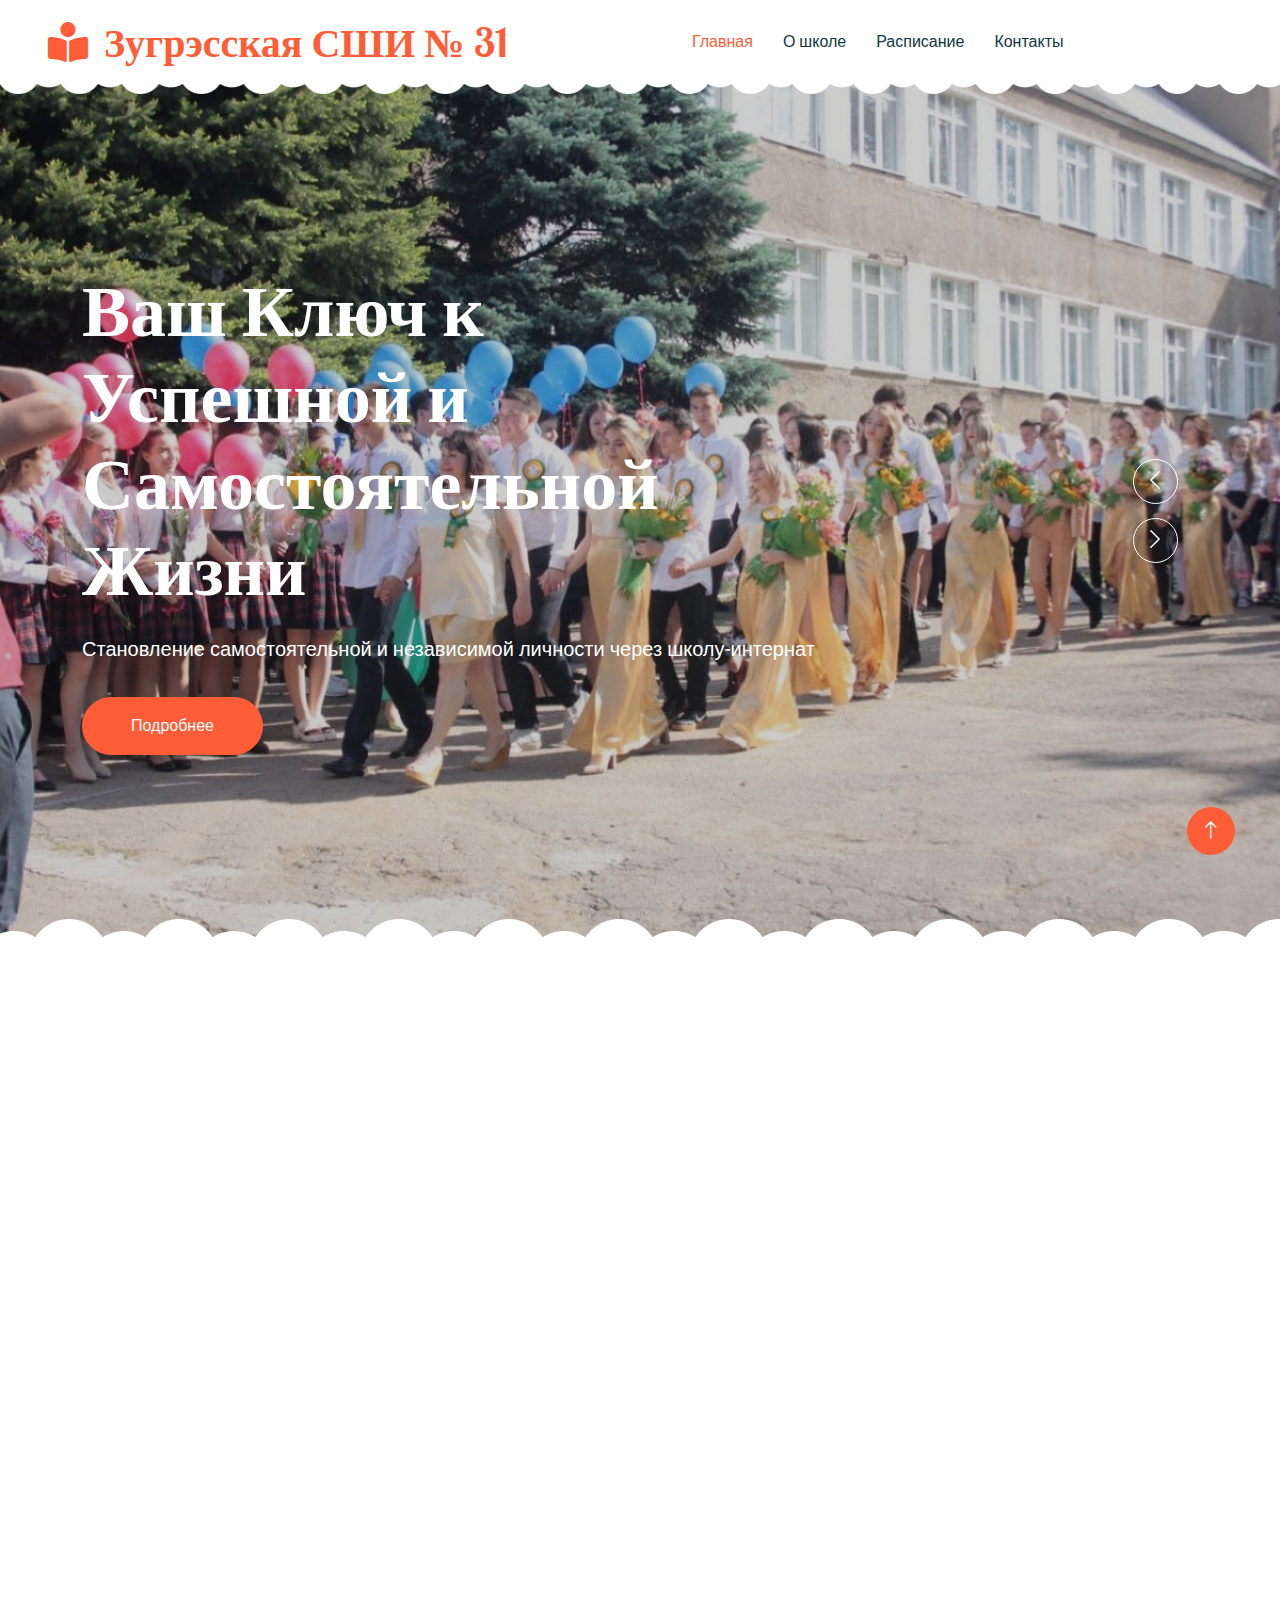
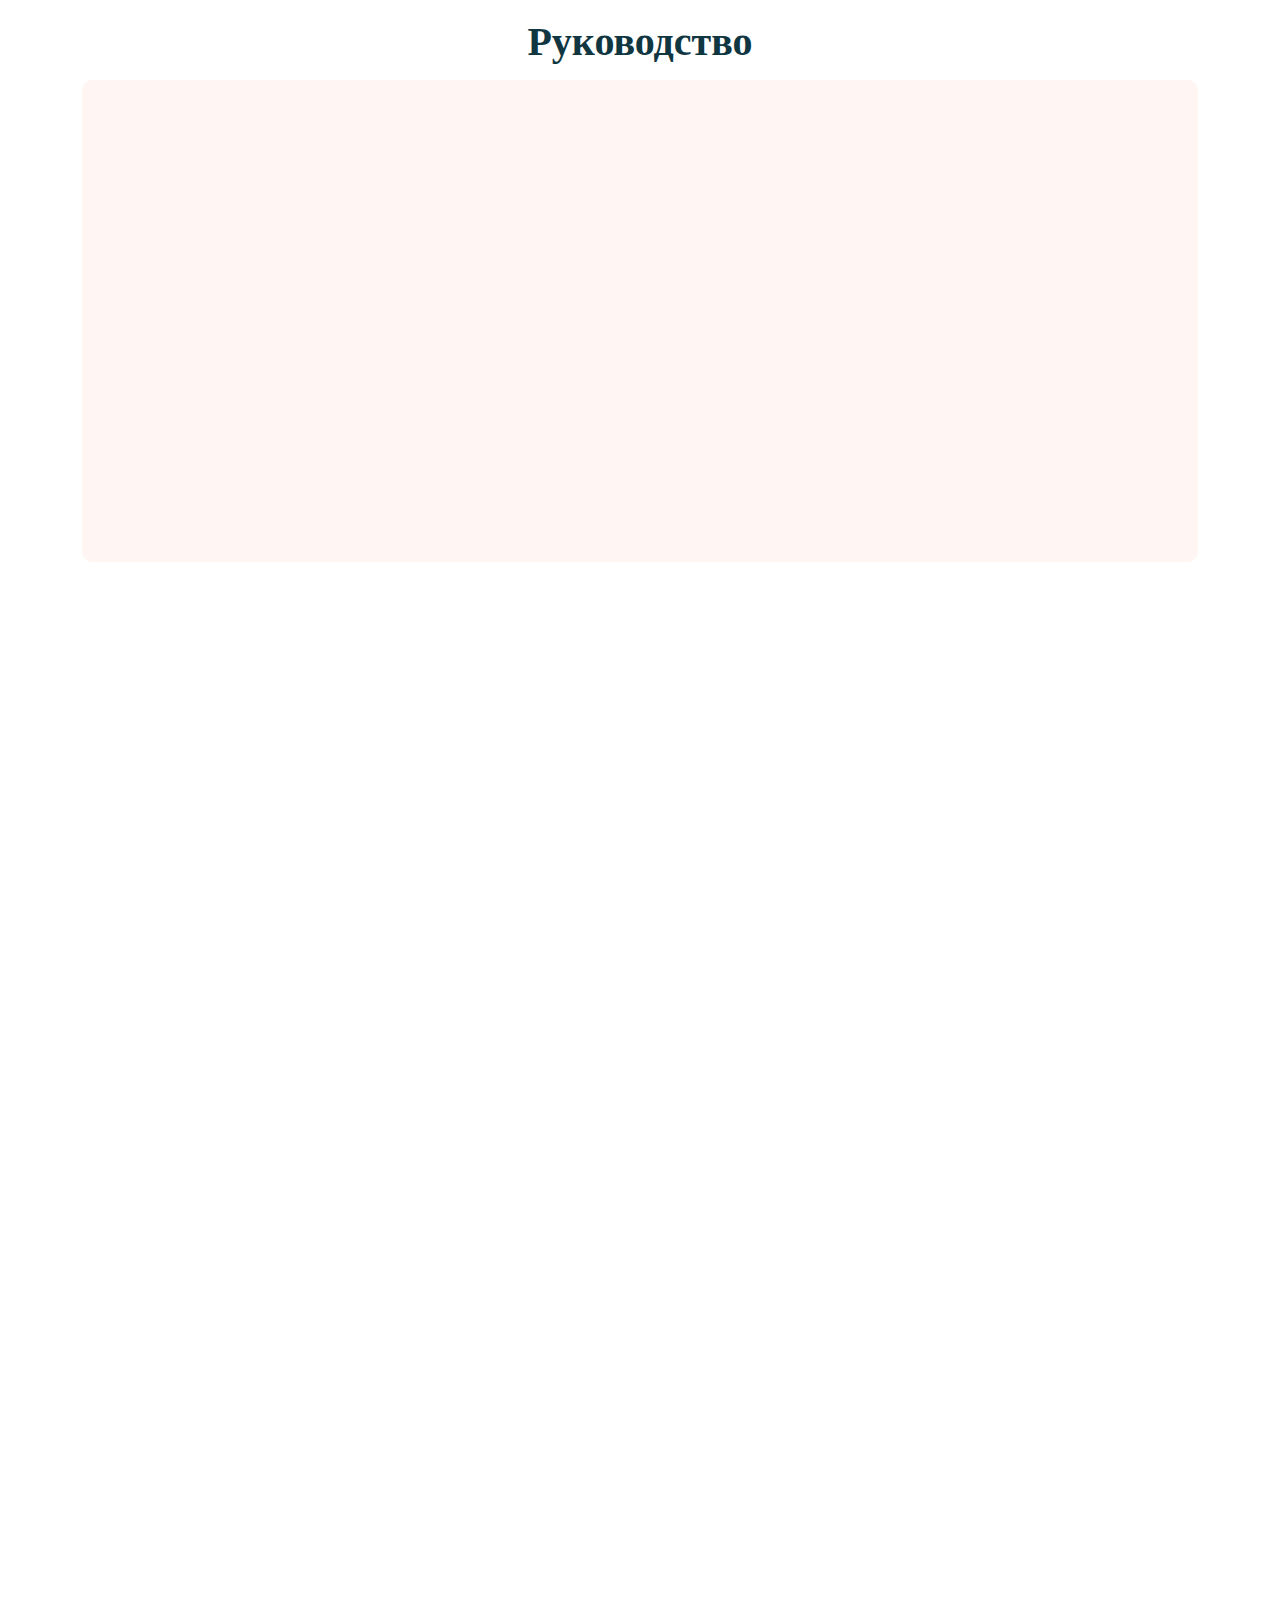
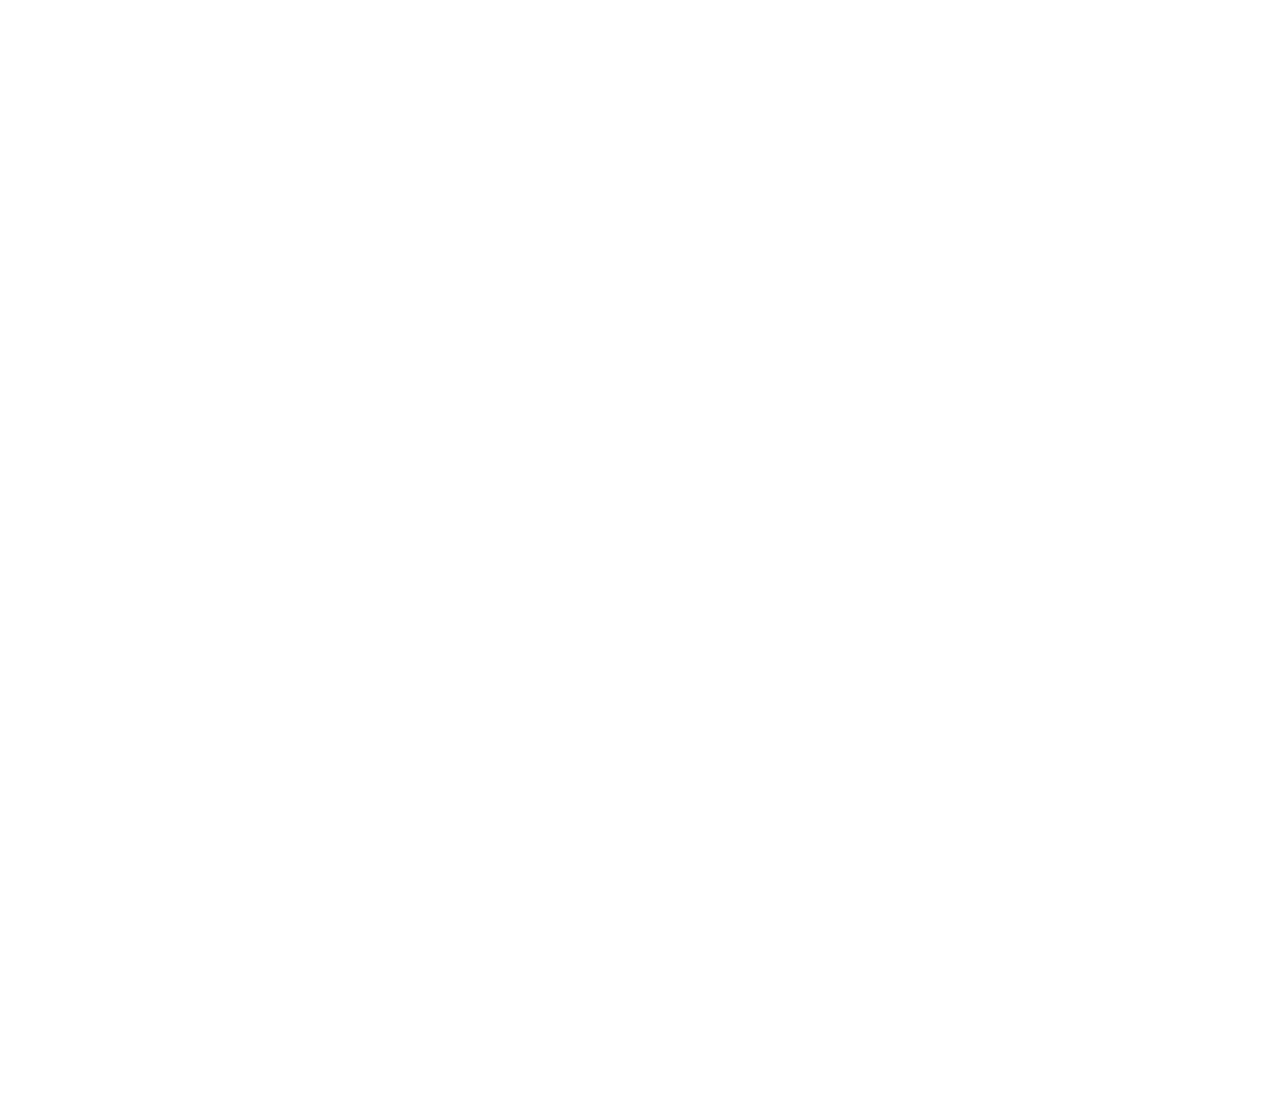
<file: index.html>
<!DOCTYPE html>
<html lang="en">

<head>
    <meta charset="utf-8">
    <title>Школа интернат №31</title>
    <meta content="width=device-width, initial-scale=1.0" name="viewport">
    <meta content="" name="keywords">
    <meta content="" name="description">

    <!-- Favicon -->
    <link href="img/favicon.ico" rel="icon">

    <!-- Google Web Fonts -->
    <link rel="preconnect" href="https://fonts.googleapis.com">
    <link rel="preconnect" href="https://fonts.gstatic.com" crossorigin>
    <link href="https://fonts.googleapis.com/css2?family=Heebo:wght@400;500;600&family=Inter:wght@600&family=Lobster+Two:wght@700&display=swap" rel="stylesheet">
    
    <!-- Icon Font Stylesheet -->
    <link href="https://cdnjs.cloudflare.com/ajax/libs/font-awesome/5.10.0/css/all.min.css" rel="stylesheet">
    <link href="https://cdn.jsdelivr.net/npm/bootstrap-icons@1.4.1/font/bootstrap-icons.css" rel="stylesheet">

    <!-- Libraries Stylesheet -->
    <link href="lib/animate/animate.min.css" rel="stylesheet">
    <link href="lib/owlcarousel/assets/owl.carousel.min.css" rel="stylesheet">

    <!-- Customized Bootstrap Stylesheet -->
    <link href="css/bootstrap.min.css" rel="stylesheet">

    <!-- Template Stylesheet -->
    <link href="css/style.css" rel="stylesheet">
</head>

<body>
    <div class="container-xxl bg-white p-0">
        <!-- Spinner Start -->
        <div id="spinner" class="show bg-white position-fixed translate-middle w-100 vh-100 top-50 start-50 d-flex align-items-center justify-content-center">
            <div class="spinner-border text-primary" style="width: 3rem; height: 3rem;" role="status">
                <span class="sr-only">Loading...</span>
            </div>
        </div>
        <!-- Spinner End -->

        <!-- Navbar Start -->
        <nav class="navbar navbar-expand-lg bg-white navbar-light sticky-top px-4 px-lg-5 py-lg-0">
            <a href="index.html" class="navbar-brand">
                <h1 class="m-0 text-primary"><i class="fa fa-book-reader me-3"></i>Зугрэсская СШИ № 31</h1>
            </a>
            <button type="button" class="navbar-toggler" data-bs-toggle="collapse" data-bs-target="#navbarCollapse">
                <span class="navbar-toggler-icon"></span>
            </button>
            <div class="collapse navbar-collapse" id="navbarCollapse">
                <div class="navbar-nav mx-auto">
                    <a href="index.html" class="nav-item nav-link">Главная</a>
                    <a href="about.html" class="nav-item nav-link">О школе</a>
                    <a href="classes.html" class="nav-item nav-link">Расписание</a>
                    <a href="contact.html" class="nav-item nav-link">Контакты</a>
                </div>
            </div>
        </nav>
        <!-- Navbar End -->

        <!-- Carousel Start -->
        <div class="container-fluid p-0 mb-5">
            <div class="owl-carousel header-carousel position-relative">
                <div class="owl-carousel-item position-relative">
                    <img class="img-fluid" src="img/carusel-1.jpg" alt="">
                    <div class="position-absolute top-0 start-0 w-100 h-100 d-flex align-items-center" style="background: rgba(0, 0, 0, .2);">
                        <div class="container">
                            <div class="row justify-content-start">
                                <div class="col-10 col-lg-8">
                                    <h1 class="display-2 text-white animated slideInDown mb-4">Ваш Ключ к Успешной и Самостоятельной Жизни</h1>
                                    <p class="fs-5 fw-medium text-white mb-4 pb-2">Становление самостоятельной и независимой личности через школу-интернат</p>
                                    <a href="about.html" class="btn btn-primary rounded-pill py-sm-3 px-sm-5 me-3 animated slideInLeft">Подробнее</a>
                                    <!-- <a href="" class="btn btn-dark rounded-pill py-sm-3 px-sm-5 animated slideInRight">Our Classes</a> -->
                                </div>
                            </div>
                        </div>
                    </div>
                </div>
                <div class="owl-carousel-item position-relative">
                    <img class="img-fluid" src="img/carusel-2.jpg" alt="">
                    <div class="position-absolute top-0 start-0 w-100 h-100 d-flex align-items-center" style="background: rgba(0, 0, 0, .2);">
                        <div class="container">
                            <div class="row justify-content-start">
                                <div class="col-10 col-lg-8">
                                    <h1 class="display-2 text-white animated slideInDown mb-4">Путь к самостоятельности и независимости для молодых поколений</h1>
                                    <p class="fs-5 fw-medium text-white mb-4 pb-2">Школа-интернат и ее роль в обеспечении успешного будущего</p>
                                    <a href="about.html" class="btn btn-primary rounded-pill py-sm-3 px-sm-5 me-3 animated slideInLeft">Подробнее</a>
                                    <!-- <a href="" class="btn btn-dark rounded-pill py-sm-3 px-sm-5 animated slideInRight">Our Classes</a> -->
                                </div>
                            </div>
                        </div>
                    </div>
                </div>
            </div>
        </div>
        <!-- Carousel End -->

        <!-- Facilities Start -->
        <div class="container-xxl py-5">
            <div class="container">
                <div class="text-center mx-auto mb-5 wow fadeInUp" data-wow-delay="0.1s" style="max-width: 600px;">
                    <h1 class="mb-3">Результаты школы</h1>
                    <p>Результаты работы школы-интерната за прошедший год.</p>
                </div>
                <div class="row g-4 justify-content-center">
                    <div class="col-lg-3 col-sm-6 wow fadeInUp" data-wow-delay="0.1s">
                        <div class="facility-item">
                            <div class="facility-icon bg-primary">
                                <!-- <span class="bg-primary"></span> -->
                                <h3>9<h3>
                                <!-- <span class="bg-primary"></span> -->
                            </div>
                            <div class="facility-text bg-primary">
                                <h3 class="text-primary mb-3">Проверь себя</h3>
                                <p class="mb-0">Призеры смотра-конкурса художественной самодеятельности</p>
                            </div>
                        </div>
                    </div>
                    <div class="col-lg-3 col-sm-6 wow fadeInUp" data-wow-delay="0.3s">
                        <div class="facility-item">
                            <div class="facility-icon bg-success">
                                <!-- <span class="bg-success"></span> -->
                                <h3>6</h3>
                                <!-- <span class="bg-success"></span> -->
                            </div>
                            <div class="facility-text bg-success">
                                <h3 class="text-success mb-3">Шашки</h3>
                                <p class="mb-0">Победители Всеросийской спартакиады школьных клубов для обучающихся с ограниченными возможностями здоровья</p>
                            </div>
                        </div>
                    </div>
                    <div class="col-lg-3 col-sm-6 wow fadeInUp" data-wow-delay="0.5s">
                        <div class="facility-item">
                            <div class="facility-icon bg-warning">
                                <!-- <span class="bg-warning"></span> -->
                                <h3>100%</h3>
                                <!-- <span class="bg-warning"></span> -->
                            </div>
                            <div class="facility-text bg-warning">
                                <h3 class="text-warning mb-3">Выпускники</h3>
                                <p class="mb-0">Поступившие в средние профессиональные учреждения в 2023 году</p>
                            </div>
                        </div>
                    </div>
                    <!-- <div class="col-lg-3 col-sm-6 wow fadeInUp" data-wow-delay="0.7s">
                        <div class="facility-item">
                            <div class="facility-icon bg-info">
                                <span class="bg-info"></span>
                                <i class="fa fa-chalkboard-teacher fa-3x text-info"></i>
                                <span class="bg-info"></span>
                            </div>
                            <div class="facility-text bg-info">
                                <h3 class="text-info mb-3">Positive Learning</h3>
                                <p class="mb-0">Eirmod sed ipsum dolor sit rebum magna erat lorem kasd vero ipsum sit</p>
                            </div>
                        </div>
                    </div> -->
                </div>
            </div>
        </div>
        <!-- Facilities End -->

        <!-- Call To Action Start -->
        <div class="container-xxl py-5">
            <div class="container">
                <h1 class="mb-3 text-center">Руководство</h1>
                <div class="bg-light rounded p-4">
                    <div class="row g-0">
                        <div class="col-lg-3 wow fadeIn" data-wow-delay="0.1s">
                            <div class="position-relative h-100 rukovodstvo-pic">
                                <img class="position-absolute w-100 h-100 rounded" src="img/Belous_Tat.jpg" style="object-fit: cover;">
                            </div>
                        </div>
                        <div class="col-lg-3 wow fadeIn" data-wow-delay="0.1s">
                            <h5>Белоус Татьяна Александровна</h5>
                            <p>Директор школы</p>
                            <h5>Телефон</h5>
                            <p>+7 (949) 321 44 47</p>
                            <h5>Электронная почта</h5>
                            <p>internat.zugres@mail.ru</p>
                            <h5>Часы приема</h5>
                            <p>9:00 - 16:00</p>
                        </div>
                        <div class="col-lg-6 wow fadeIn" data-wow-delay="0.5s">
                            <div class="h-100 d-flex flex-column justify-content-start p-2">
                                <p class="mb-4">
                                    Здравствуйте! Вы зашли на официальный сайт Государственного казённого общеобразовательного учреждения «Зугрэсская специальная школа – интернат №31». 
                                    Я, директор школы-интерната, Белоус Татьяна Александровна, рада приветствовать не только каждого посетителя сайта, но и каждого посетителя нашего общеобразовательного учреждения.
                                    Мы рады всем: нашим обучающимся и их родителям, выпускникам, коллегам по работе, а также тем, кто просто зашел к нам в гости.
                                    Двери нашей школы всегда широко распахнуты для детей, которым нужны специальные условия для получения образования, наша помощь в учебе и поддержка друзей. 
                                    Опытные педагоги, специалисты школы-интерната помогут детям получить необходимые знания, в дальнейшем выбрать профессию, социализироваться в современном обществе.
                                </p>
                                <button type="button" class="btn btn-primary py-3 px-5" data-bs-toggle="modal" data-bs-target="#exampleModal" data-bs-whatever="@mdo">Обратиться к директору</button>
                            </div>
                        </div>
                    </div>
                </div>
            </div>
        </div>
        <!-- Call To Action End -->

        <!-- Scrollable modal -->
        <div class="modal fade" id="exampleModal" tabindex="-1" aria-labelledby="exampleModalLabel" aria-hidden="true">
            <div class="modal-dialog">
              <div class="modal-content">
                <div class="modal-header">
                  <h1 class="modal-title fs-5" id="exampleModalLabel">Отправка обращения</h1>
                  <button type="button" class="btn-close" data-bs-dismiss="modal" aria-label="Close"></button>
                </div>
                <div class="modal-body">
                  <form>
                    <div class="mb-3">
                      <label for="recipient-name" class="col-form-label">ФИО</label>
                      <input type="text" class="form-control" id="recipient-name">
                    </div>
                    <div class="mb-3">
                        <label for="recipient-email" class="col-form-label">Адрес электронной почты</label>
                        <input type="email" class="form-control" id="recipient-email">
                    </div>
                    <div class="mb-3">
                        <label for="recipient-qs" class="col-form-label">Тема вопроса</label>
                        <input type="text" class="form-control" id="recipient-qs">
                    </div>
                    <div class="mb-3">
                      <label for="message-text" class="col-form-label">Ваш вопрос</label>
                      <textarea class="form-control" id="message-text"></textarea>
                    </div>
                    <div class="mb-3">
                        <label for="inputGroupFile02" class="col-form-label">Вы можете загрузить 1 файл размером не более 15 Мб</label>
                        <input type="file" class="form-control" id="inputGroupFile02">
                    </div>
                  </form>
                </div>
                <div class="modal-footer">
                  <button type="button" class="btn btn-secondary" data-bs-dismiss="modal">Закрыть</button>
                  <button type="button" class="btn btn-primary">Отправить</button>
                </div>
              </div>
            </div>
          </div>
        <!-- end Scrollable modal -->

        <!-- Classes Start -->
        <div class="container-xxl py-5">
            <div class="container">
                <div class="text-center mx-auto mb-5 wow fadeInUp" data-wow-delay="0.1s" style="max-width: 600px;">
                    <h1 class="mb-3">Материально-техническое обеспечение и оснащенность образовательного процесса</h1>
                </div>
                <div class="row g-5 justify-content-center">
                    <div class="col-lg-6 col-md-6 wow fadeInUp" data-wow-delay="0.1s">
                        <div class="classes-item">
                            <div class="bg-light rounded-circle w-80 mx-auto p-3" style="width: 400px;">
                                <img class="img-fluid rounded-circle" src="img/Stolovaya.jpg" alt="">
                            </div>
                            <div class="bg-light rounded p-4 pt-5 mt-n5">
                                <a class="d-block text-center h3 mt-3 mb-4" href="">Столовая</a>
                                <div class="d-flex align-items-center justify-content-between mb-4">
                                    <div class="d-flex align-items-center">
                                        <div class="ms-3">
                                            <p>
                                                В школе-интернате организовано бесплатное пятииразовое горячее питание (завтракб второй завтрак, обед, полдник, ужин)
                                                для обучающихся всех классов.
                                            </p>
                                        </div>
                                    </div>
                                    
                                </div>
                                <!--<span class="bg-primary text-white text-center rounded-pill py-2 px-3" style="display: block;" href="">Подробнее</span>-->
                            </div>
                        </div>
                    </div>
                    <div class="col-lg-6 col-md-6 wow fadeInUp" data-wow-delay="0.3s">
                        <div class="classes-item">
                            <div class="bg-light rounded-circle w-80 mx-auto p-3" style="width: 400px;">
                                <img class="img-fluid rounded-circle" src="img/Biblioteka.jpg" alt="">
                            </div>
                            <div class="bg-light rounded p-4 pt-5 mt-n5">
                                <a class="d-block text-center h3 mt-3 mb-4" href="">Библиотека</a>
                                <div class="d-flex align-items-center justify-content-between mb-4">
                                    <div class="d-flex align-items-center">
                                        <div class="ms-3">
                                            <p>
                                                В читательном зале школьной библиотеки проводятся читательские
                                                конференции, устные журналы, литературные викторины и другие
                                                воспитательные мероприятия.
                                            </p>
                                        </div>
                                    </div>
                                </div>
                                <!--<span class="bg-primary text-white text-center rounded-pill py-2 px-3" href="" style="display: block;">Подробнее</span>-->
                            </div>
                        </div>
                    </div>
                </div>
            </div>
        </div>
        <!-- Classes End -->

        <!-- Testimonial Start -->
        <div class="container-xxl py-5">
            <div class="container">
                <div class="text-center mx-auto mb-5 wow fadeInUp" data-wow-delay="0.1s" style="max-width: 600px;">
                    <h1 class="mb-3">Мероприятия</h1>
                    <p>Мероприятия в школе-интернате: узнайте больше о наших событиях!</p>
                </div>
                <div class="owl-carousel testimonial-carousel wow fadeInUp" data-wow-delay="0.1s">
                    <div class="testimonial-item bg-light rounded p-5">
                        <p class="fs-5">18 марта в школе-интернате прошёл классный час для обучающихся 2-9 классов на тему: 
                            «Воссоединение Крыма и России». В этом году мы отмечаем десятую годовщину воссоединения Крыма с Россией — события,
                             имеющего огромное значение для исторической справедливости. 
                        </p>
                        <div class="d-flex align-items-center bg-white me-n5" style="border-radius: 50px 0 0 50px;">
                            <img class="img-fluid flex-shrink-0 rounded-circle" src="img/testimon-1.jpg" style="width: 90px; height: 90px;">
                            <div class="ps-3">
                                <h3 class="mb-1">Воссоединение Крыма и России</h3>
                                <span style="color: #FE5D37;">18 марта 16:00</span>
                            </div>
                        </div>
                    </div>
                    <div class="testimonial-item bg-light rounded p-5">
                        <p class="fs-5">Масленица – самый интересный праздник в году. Даже Нового года не ждем так, как Масленицу. Ведь этот праздник – первый признак прихода весны и тепла. Обычно Масленицу празднуют всю неделю – масленичная неделя. Но самое интересное припасено на воскресенье.  Во время праздника нельзя грустить и скучать.</p>
                        <div class="d-flex align-items-center bg-white me-n5" style="border-radius: 50px 0 0 50px;">
                            <img class="img-fluid flex-shrink-0 rounded-circle" src="img/testimon-2.jpg" style="width: 90px; height: 90px;">
                            <div class="ps-3">
                                <h3 class="mb-1">Масленица!!!</h3>
                                <span style="color: #FE5D37;">13 марта 15:30</span>
                            </div>
                        </div>
                    </div>
                    <div class="testimonial-item bg-light rounded p-5">
                        <p class="fs-5">28 февраля 2024 года прошло общешкольное внеклассное мероприятие «Мы за здоровый образ жизни». Цель: дать представление обучающимся о том, что такое здоровье и здоровый образ жизни; вызвать интерес к проблеме здоровья, желание задуматься, что здоровье – самое ценное достояние человека.</p>
                        <div class="d-flex align-items-center bg-white me-n5" style="border-radius: 50px 0 0 50px;">
                            <img class="img-fluid flex-shrink-0 rounded-circle" src="img/testimon-3.jpg" style="width: 90px; height: 90px;">
                            <div class="ps-3">
                                <h3 class="mb-1">Мы за здоровый образ жизни</h3>
                                <span style="color: #FE5D37;">28 февраля 14:30</span>
                            </div>
                        </div>
                    </div>
                </div>
            </div>
        </div>
        <!-- Testimonial End -->

       <!-- Footer Start -->
       <div class="container-fluid bg-dark text-white-50 footer pt-5 mt-5 wow fadeIn" data-wow-delay="0.1s">
        <div class="container py-5">
            <div class="row g-5 justify-content-between">
                <div class="col-lg-3 col-md-6">
                    <h3 class="text-white mb-4">связаться</h3>
                    <p class="mb-2"><i class="fa fa-map-marker-alt me-3"></i>ДНР, ГО Харцызский, г.Зугрэс, ул. Маяковского, дом 6</p>
                    <p class="mb-2"><i class="fa fa-phone-alt me-3"></i>+7 (949) 321 44 47</p>
                    <p class="mb-2"><i class="fa fa-envelope me-3"></i>internat.zugres@mail.ru</p>
                    <div class="d-flex pt-2">
                        <a class="btn btn-outline-light btn-social" href=""><i class="fab fa-telegram"></i></a>
                        <a class="btn btn-outline-light btn-social" href=""><i class="fab fa-facebook-f"></i></a>
                        <a class="btn btn-outline-light btn-social" href=""><i class="fab fa-youtube"></i></a>
                        <a class="btn btn-outline-light btn-social" href=""><i class="fab fa-linkedin-in"></i></a>
                    </div>
                </div>
                <div class="col-lg-3 col-md-6">
                    <h3 class="text-white mb-4">Быстрые ссылки</h3>
                    <a class="btn btn-link text-white-50" href="">О школе</a>
                    <a class="btn btn-link text-white-50" href="">Контакты</a>
                    <a class="btn btn-link text-white-50" href="">Правила и условия</a>
                </div>

                <div class="col-lg-3 col-md-6">
                    <h3 class="text-white mb-4">Новостная рассылка</h3>
                    <p>Новости школы-интерната: актуальные события и достижения.</p>
                    <div class="position-relative mx-auto" style="max-width: 400px;">
                        <input class="form-control bg-transparent w-100 py-3 ps-4 pe-5" type="text" placeholder="Your email">
                        <button type="button" class="btn btn-primary py-2 position-absolute top-0 end-0 mt-2 me-2">Подписаться</button>
                    </div>
                </div>
            </div>
        </div>
        <div class="container">
            <div class="copyright">
                <div class="row justify-content-center">
                    <div class="col-md-6 text-center">
                        &copy; <a class="border-bottom" href="#">Зугрэсская СШИ № 31</a>
                    </div>
                </div>
            </div>
        </div>
        </div>
        <!-- Footer End -->


        <!-- Back to Top -->
        <a href="#" class="btn btn-lg btn-primary btn-lg-square back-to-top"><i class="bi bi-arrow-up"></i></a>
    </div>

    <!-- JavaScript Libraries -->
    <script src="https://code.jquery.com/jquery-3.4.1.min.js"></script>
    <script src="https://cdn.jsdelivr.net/npm/bootstrap@5.0.0/dist/js/bootstrap.bundle.min.js"></script>
    <script src="lib/wow/wow.min.js"></script>
    <script src="lib/easing/easing.min.js"></script>
    <script src="lib/waypoints/waypoints.min.js"></script>
    <script src="lib/owlcarousel/owl.carousel.min.js"></script>

    <!-- Template Javascript -->
    <script src="js/main.js"></script>
</body>

</html>
</file>
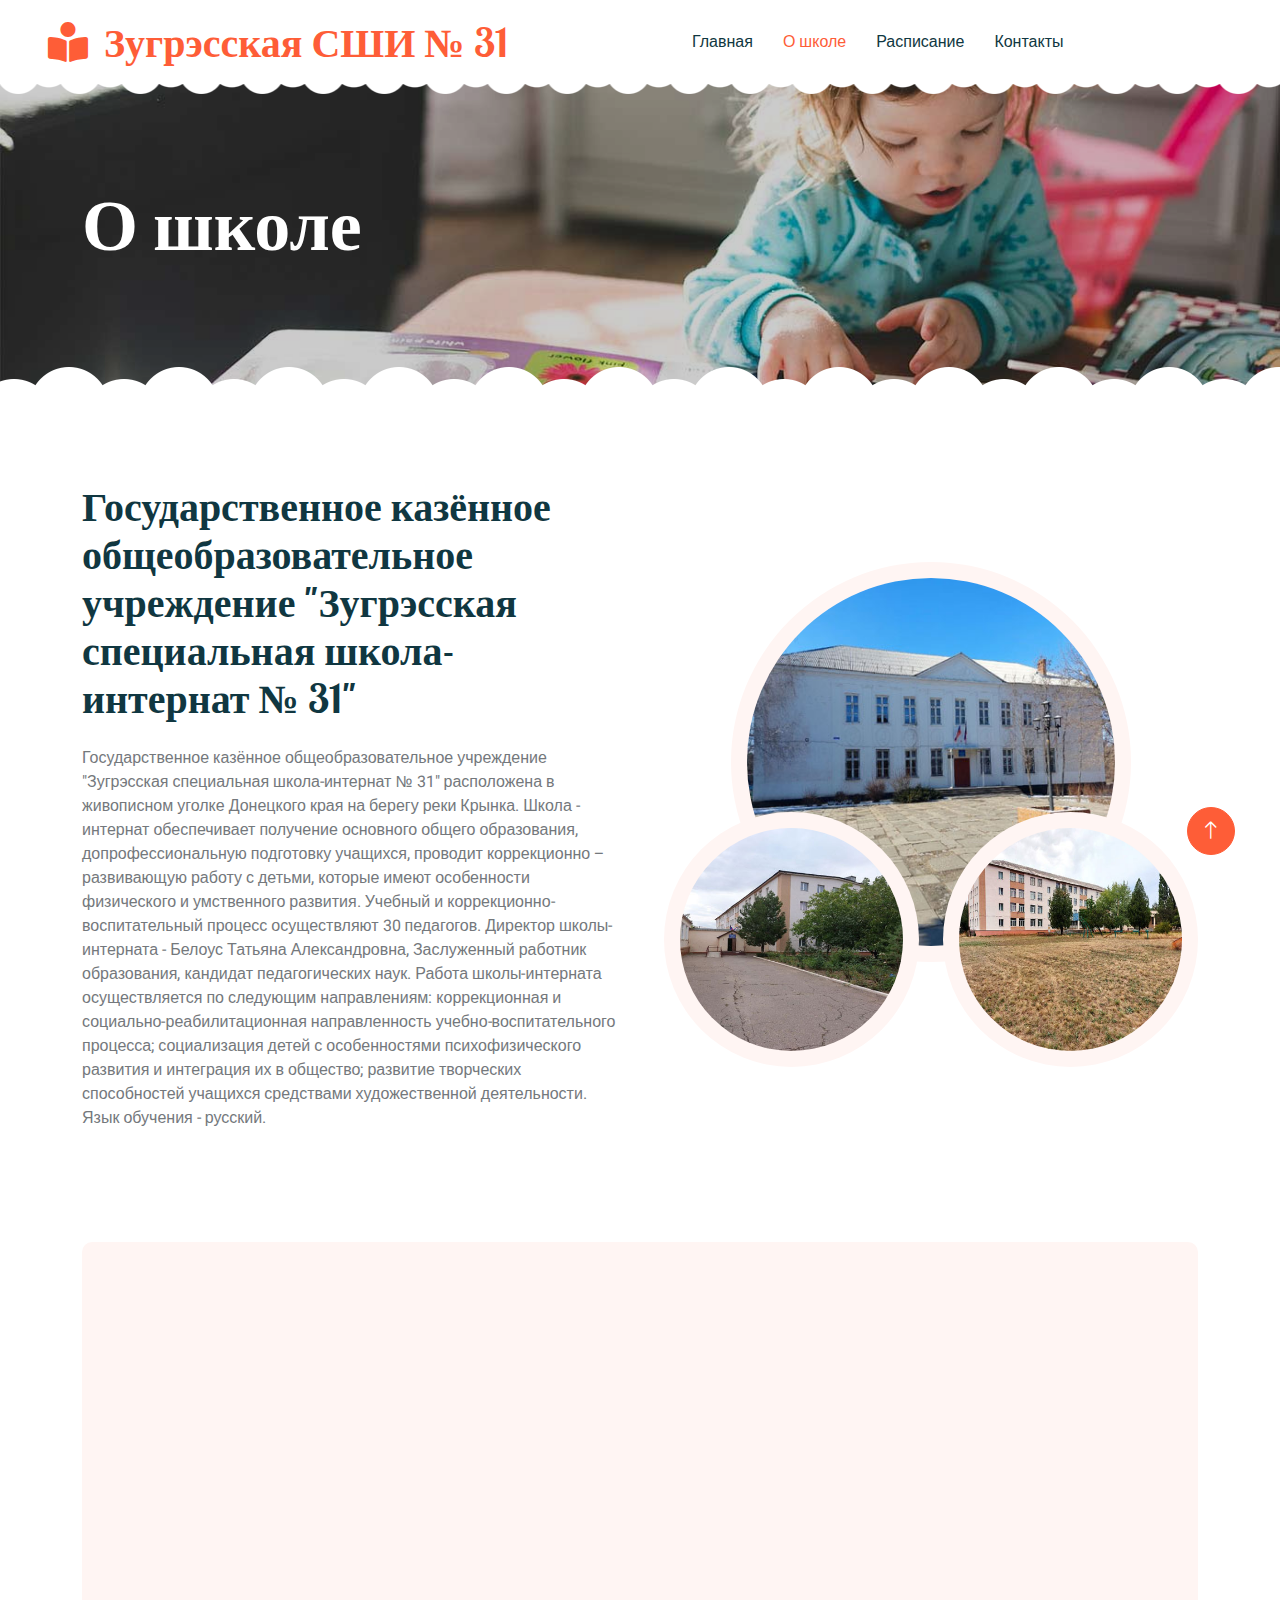
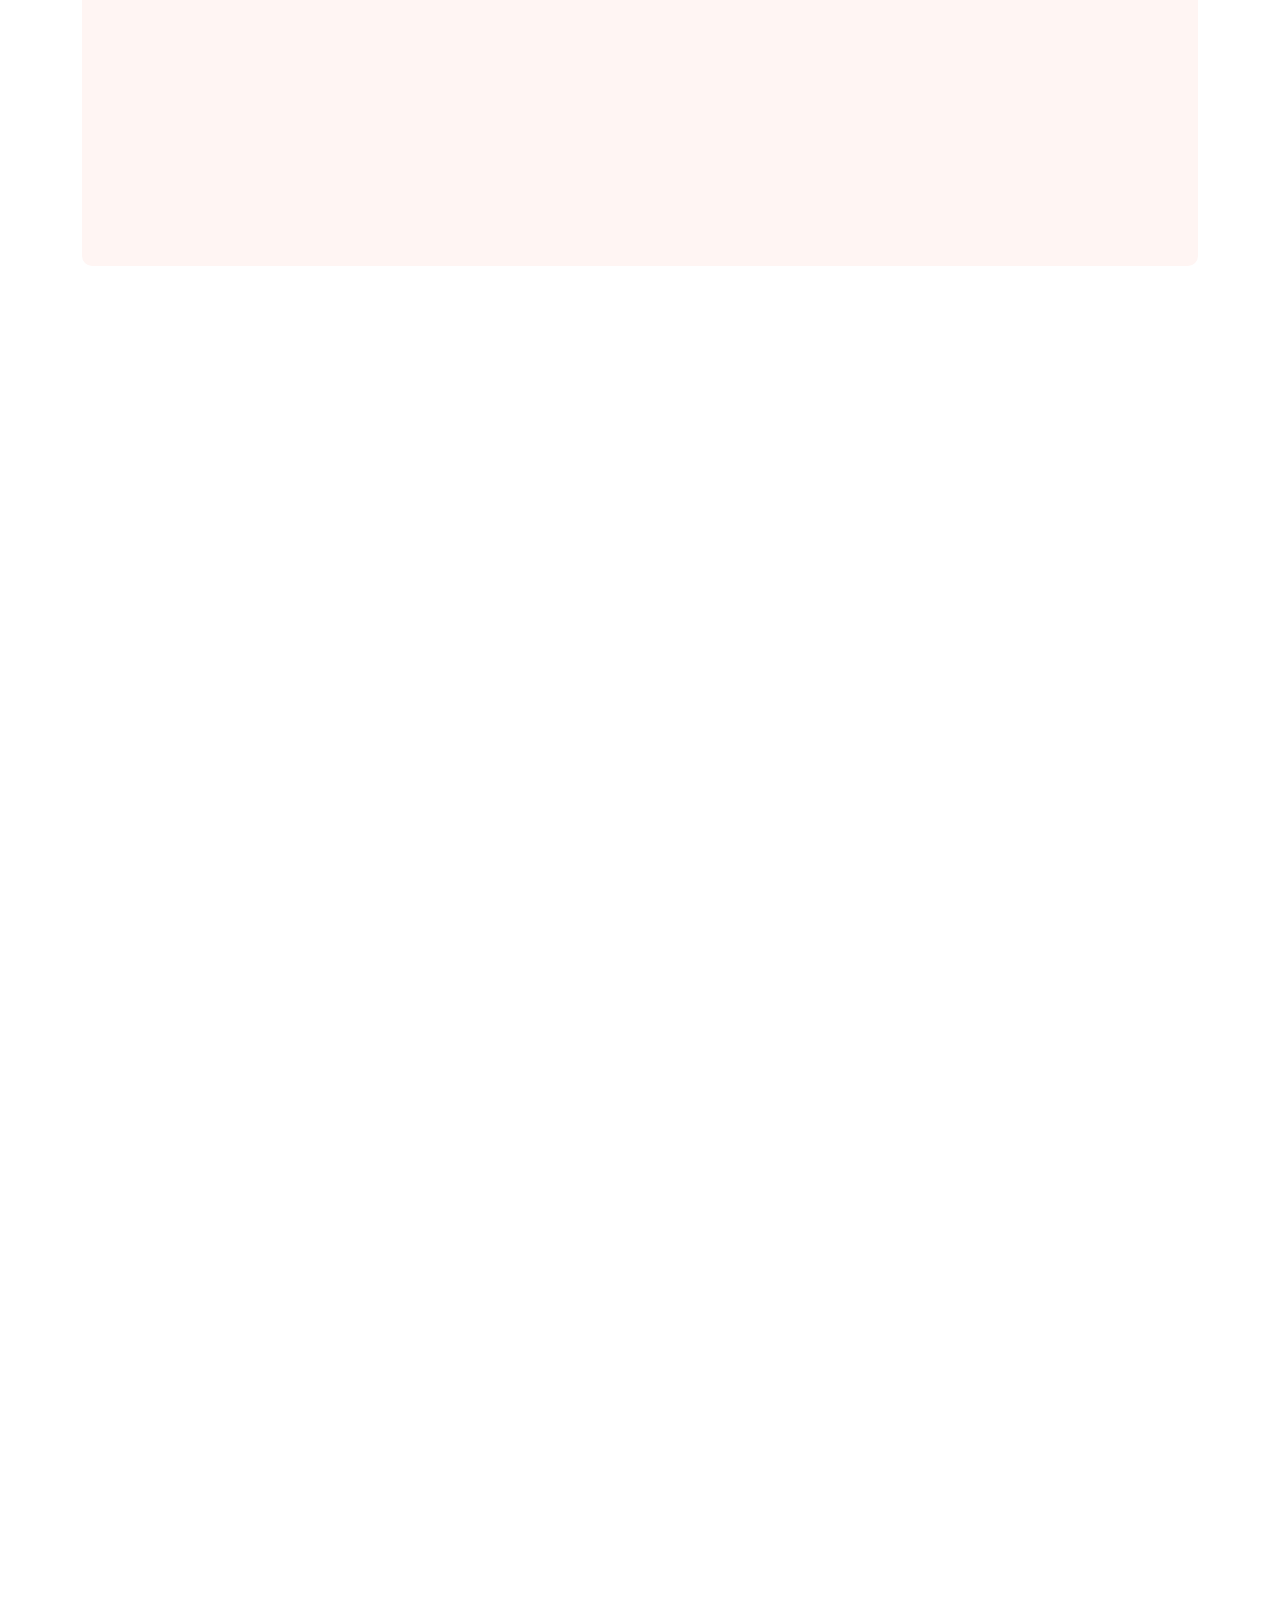
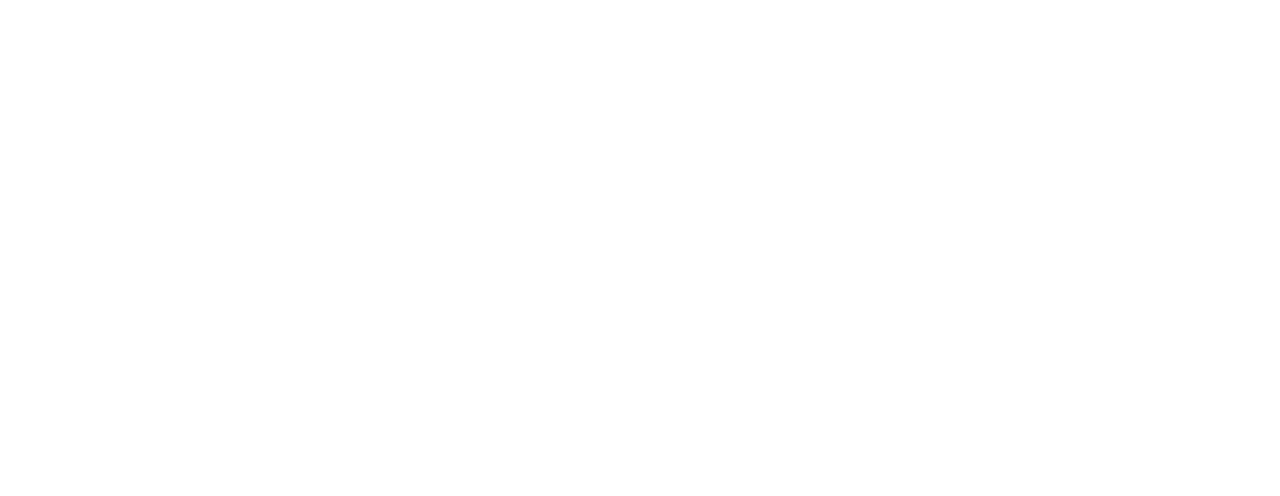
<file: about.html>
<!DOCTYPE html>
<html lang="en">

<head>
    <meta charset="utf-8">
    <title>Школа интернат №31</title>
    <meta content="width=device-width, initial-scale=1.0" name="viewport">
    <meta content="" name="keywords">
    <meta content="" name="description">

    <!-- Favicon -->
    <link href="img/favicon.ico" rel="icon">

    <!-- Google Web Fonts -->
    <link rel="preconnect" href="https://fonts.googleapis.com">
    <link rel="preconnect" href="https://fonts.gstatic.com" crossorigin>
    <link href="https://fonts.googleapis.com/css2?family=Heebo:wght@400;500;600&family=Inter:wght@600&family=Lobster+Two:wght@700&display=swap" rel="stylesheet">
    
    <!-- Icon Font Stylesheet -->
    <link href="https://cdnjs.cloudflare.com/ajax/libs/font-awesome/5.10.0/css/all.min.css" rel="stylesheet">
    <link href="https://cdn.jsdelivr.net/npm/bootstrap-icons@1.4.1/font/bootstrap-icons.css" rel="stylesheet">

    <!-- Libraries Stylesheet -->
    <link href="lib/animate/animate.min.css" rel="stylesheet">
    <link href="lib/owlcarousel/assets/owl.carousel.min.css" rel="stylesheet">

    <!-- Customized Bootstrap Stylesheet -->
    <link href="css/bootstrap.min.css" rel="stylesheet">

    <!-- Template Stylesheet -->
    <link href="css/style.css" rel="stylesheet">
</head>

<body>
    <div class="container-xxl bg-white p-0">
        <!-- Spinner Start -->
        <div id="spinner" class="show bg-white position-fixed translate-middle w-100 vh-100 top-50 start-50 d-flex align-items-center justify-content-center">
            <div class="spinner-border text-primary" style="width: 3rem; height: 3rem;" role="status">
                <span class="sr-only">Loading...</span>
            </div>
        </div>
        <!-- Spinner End -->


        <!-- Navbar Start -->
        <nav class="navbar navbar-expand-lg bg-white navbar-light sticky-top px-4 px-lg-5 py-lg-0">
            <a href="index.html" class="navbar-brand">
                <h1 class="m-0 text-primary"><i class="fa fa-book-reader me-3"></i>Зугрэсская СШИ № 31</h1>
            </a>
            <button type="button" class="navbar-toggler" data-bs-toggle="collapse" data-bs-target="#navbarCollapse">
                <span class="navbar-toggler-icon"></span>
            </button>
            <div class="collapse navbar-collapse" id="navbarCollapse">
                <div class="navbar-nav mx-auto">
                    <a href="index.html" class="nav-item nav-link">Главная</a>
                    <a href="about.html" class="nav-item nav-link">О школе</a>
                    <a href="classes.html" class="nav-item nav-link">Расписание</a>
                    <a href="contact.html" class="nav-item nav-link">Контакты</a>
                </div>
            </div>
        </nav>
        <!-- Navbar End -->


        <!-- Page Header End -->
        <div class="container-xxl py-5 page-header position-relative mb-5">
            <div class="container py-5">
                <h1 class="display-2 text-white animated slideInDown mb-4">О школе</h1>
            </div>
        </div>
        <!-- Page Header End -->


        <!-- About Start -->
        <div class="container-xxl py-5">
            <div class="container">
                <div class="row g-5 align-items-center">
                    <div class="col-lg-6 wow fadeInUp" data-wow-delay="0.1s">
                        <h1 class="mb-4">Государственное казённое общеобразовательное учреждение "Зугрэсская специальная школа-интернат № 31"</h1>
                        <p>
                            Государственное казённое общеобразовательное учреждение "Зугрэсская специальная школа-интернат № 31" расположена в живописном уголке Донецкого края на берегу реки Крынка.  
                            Школа - интернат обеспечивает получение основного  общего  образования, допрофессиональную подготовку учащихся, проводит коррекционно – развивающую  работу с детьми, которые имеют особенности физического и умственного развития. Учебный и  коррекционно-воспитательный процесс осуществляют 30 педагогов. 
                            Директор школы-интерната - Белоус Татьяна Александровна, Заслуженный работник образования, кандидат педагогических наук. 
                            Работа школы-интерната осуществляется по следующим направлениям: коррекционная  и социально-реабилитационная направленность учебно-воспитательного процесса; социализация детей с особенностями психофизического развития и интеграция их в общество; развитие творческих способностей учащихся средствами художественной деятельности. Язык обучения - русский. 
                        </p>
                    </div>
                    <div class="col-lg-6 about-img wow fadeInUp" data-wow-delay="0.5s">
                        <div class="row">
                            <div class="col-12 text-center">
                                <img class="img-fluid w-75 rounded-circle bg-light p-3" src="img/about-1.jpg" alt="">
                            </div>
                            <div class="col-6 text-start" style="margin-top: -150px;">
                                <img class="img-fluid w-100 rounded-circle bg-light p-3" src="img/about-2.jpg" alt="">
                            </div>
                            <div class="col-6 text-end" style="margin-top: -150px;">
                                <img class="img-fluid w-100 rounded-circle bg-light p-3" src="img/about-3.jpg" alt="">
                            </div>
                        </div>
                    </div>
                </div>
            </div>
        </div>
        <!-- About End -->


        <!-- Call To Action Start -->
        <div class="container-xxl py-5">
            <div class="container">
                <div class="bg-light rounded">
                    <div class="row g-0">
                        <div class="col-lg-12 wow fadeIn" data-wow-delay="0.5s">
                            <div class="h-100 d-flex flex-column justify-content-center p-5">
                                <h1 class="mb-4 text-center">История школы</h1>
                                <p class="mb-4">
                                    Школа-интернат основана в 1961 году. С 1985 года функционирует как специальная общеобразовательная школа VІІІ вида. Летом 1960 года закончено строительство спального корпуса школы-интерната. С 1961-1962 учебного года учебный корпус располагался в здании общеобразовательной школы № 9, позже - в здании Украинской школы. 
                                    Первым директором школы-интерната был назначен Бондаренко Семен Семенович.
                                    На протяжении 1960 года работники занимались хозяйственными работами, учителя и воспитатели – разрабатывали планы, внеклассные мероприятия, перенимали опыт работы педагогов из других школ-интернатов. С 16 февраля 1961 года начался учебно-воспитательный процесс. Сначала было два класса – второй и седьмой. Со временем школа-интернат постепенно пополнялась новыми учениками. Наполняемость классов была большая: 35-40 учеников.
                                    Среди первых учителей и воспитателей были уже опытные педагоги, которые до этого работали в детском доме г. Зугреса - Курепина Вера Иосифовна, Нахало Мария Романовна, Христова Зинаида Васильевна. Вместе с ними начали свою трудовую деятельность в школе-интернате педагоги, недавно окончившие высшие учебные заведения и педагогические училища: 
                                    Сепита Ольга Егоровна - Бровко Нина Александровна-учитель украинского языка и литературы Винокурова Нина Михайловна-учитель географии; Ганенко Татьяна Григорьевна-учитель русского языка и литературы; Гирман Римма Николаевна-учитель начальных классов; Замятин Виктор Васильевич-учитель истории; Мартынова Ревмира Васильевна-учитель русского языка и литературы; Набока Валентина Ивановна-учитель начальных классов; Набока Виктор Максимович-учитель физической культуры ; Наюк Валентина Николаевна-учитель биологии; Наюк Алексей Степанович-заведующий хозяйством; Новгородская Елена Петровна-учитель начальных классов; Ночовка Галина Тихоновна-учитель математики; Овсиенко Михаил Николаевич-учитель математики; Нахабо Мария Романовна-учитель трудового обучения; Славутская Тамара Павловна-учитель русского языка и литературы; Тучина Инга Дмитриевна-учитель химии; Ходаковская Евгения Павловна-учитель украинского языка и литературы; Шевчук Владимир Тимофеевич-учитель химии и биологии.
                                </p>
                            </div>
                        </div>
                    </div>
                </div>
            </div>
        </div>
        <!-- Call To Action End -->


        <!-- Team Start -->
        <div class="container-xxl py-5">
            <div class="container">
                <div class="text-center mx-auto mb-5 wow fadeInUp" data-wow-delay="0.1s" style="max-width: 600px;">
                    <h1 class="mb-3">Педагогический состав</h1>
                </div>
                <div class="row g-4 mb-4">
                    <div class="col-lg-4 col-md-6 wow fadeInUp" data-wow-delay="0.1s">
                        <div class="team-item position-relative">
                            <img class="img-fluid w-80" src="img/ivleva.jpg" alt="">
                            <div class="team-text">
                                <h5 class="text-center">Ивлева Лариса Юрьевна</h5>
                                <p class="text-center">Информатика</p>
                                <div class="d-flex align-items-center">
                                    <a class="btn btn-square btn-primary mx-1" href=""><i class="fab fa-facebook-f"></i></a>
                                    <a class="btn btn-square btn-primary  mx-1" href=""><i class="fab fa-telegram"></i></a>
                                    <a class="btn btn-square btn-primary  mx-1" href=""><i class="fab fa-instagram"></i></a>
                                </div>
                            </div>
                        </div>
                    </div>
                    <div class="col-lg-4 col-md-6 wow fadeInUp" data-wow-delay="0.3s">
                        <div class="team-item position-relative">
                            <img class="img-fluid w-80" src="img/Omel_chenko.jpg" alt="">
                            <div class="team-text">
                                <h5 class="text-center">Омельченко Светлана Григорьевна</h5>
                                <p class="text-center">Русский язык</p>
                                <div class="d-flex align-items-center">
                                    <a class="btn btn-square btn-primary mx-1" href=""><i class="fab fa-facebook-f"></i></a>
                                    <a class="btn btn-square btn-primary  mx-1" href=""><i class="fab fa-telegram"></i></a>
                                    <a class="btn btn-square btn-primary  mx-1" href=""><i class="fab fa-instagram"></i></a>
                                </div>
                            </div>
                        </div>
                    </div>
                    <div class="col-lg-4 col-md-6 wow fadeInUp" data-wow-delay="0.3s">
                        <div class="team-item position-relative">
                            <img class="img-fluid w-80" src="img/Kalmykova.jpg" alt="">
                            <div class="team-text">
                                <h5 class="text-center">Калмыкова Светлана Николаевна</h5>
                                <p class="text-center">У начальных классов</p>
                                <div class="d-flex align-items-center">
                                    <a class="btn btn-square btn-primary mx-1" href=""><i class="fab fa-facebook-f"></i></a>
                                    <a class="btn btn-square btn-primary  mx-1" href=""><i class="fab fa-telegram"></i></a>
                                    <a class="btn btn-square btn-primary  mx-1" href=""><i class="fab fa-instagram"></i></a>
                                </div>
                            </div>
                        </div>
                    </div>
                </div>
                <div class="row g-4">
                    <div class="col-lg-4 col-md-6 wow fadeInUp" data-wow-delay="0.1s">
                        <div class="team-item position-relative">
                            <img class="img-fluid w-80" src="img/Boldyreva.jpg" alt="">
                            <div class="team-text">
                                <h5 class="text-center">Болдырева Виктория Викторовна</h5>
                                <p class="text-center">Биология</p>
                                <div class="d-flex align-items-center">
                                    <a class="btn btn-square btn-primary mx-1" href=""><i class="fab fa-facebook-f"></i></a>
                                    <a class="btn btn-square btn-primary  mx-1" href=""><i class="fab fa-telegram"></i></a>
                                    <a class="btn btn-square btn-primary  mx-1" href=""><i class="fab fa-instagram"></i></a>
                                </div>
                            </div>
                        </div>
                    </div>
                    <div class="col-lg-4 col-md-6 wow fadeInUp" data-wow-delay="0.3s">
                        <div class="team-item position-relative">
                            <img class="img-fluid w-80" src="img/Voytenko_An.jpg" alt="">
                            <div class="team-text">
                                <h5 class="text-center">Войтенко Анастасия Владимировна</h5>
                                <p class="text-center">Математика</p>
                                <div class="d-flex align-items-center">
                                    <a class="btn btn-square btn-primary mx-1" href=""><i class="fab fa-facebook-f"></i></a>
                                    <a class="btn btn-square btn-primary  mx-1" href=""><i class="fab fa-telegram"></i></a>
                                    <a class="btn btn-square btn-primary  mx-1" href=""><i class="fab fa-instagram"></i></a>
                                </div>
                            </div>
                        </div>
                    </div>
                    <div class="col-lg-4 col-md-6 wow fadeInUp" data-wow-delay="0.3s">
                        <div class="team-item position-relative">
                            <img class="img-fluid w-80" src="img/Voytenko_N.jpg" alt="">
                            <div class="team-text">
                                <h5 class="text-center">Войтенко Наталья Ефимовна</h5>
                                <p class="text-center">Рисование</p>
                                <div class="d-flex align-items-center">
                                    <a class="btn btn-square btn-primary mx-1" href=""><i class="fab fa-facebook-f"></i></a>
                                    <a class="btn btn-square btn-primary  mx-1" href=""><i class="fab fa-telegram"></i></a>
                                    <a class="btn btn-square btn-primary  mx-1" href=""><i class="fab fa-instagram"></i></a>
                                </div>
                            </div>
                        </div>
                    </div>
                </div>
            </div>
        </div>
        <!-- Team End -->


        <!-- Footer Start -->
       <div class="container-fluid bg-dark text-white-50 footer pt-5 mt-5 wow fadeIn" data-wow-delay="0.1s">
        <div class="container py-5">
            <div class="row g-5 justify-content-between">
                <div class="col-lg-3 col-md-6">
                    <h3 class="text-white mb-4">связаться</h3>
                    <p class="mb-2"><i class="fa fa-map-marker-alt me-3"></i>ДНР, ГО Харцызский, г.Зугрэс, ул. Маяковского, дом 6</p>
                    <p class="mb-2"><i class="fa fa-phone-alt me-3"></i>+7 (949) 321 44 47</p>
                    <p class="mb-2"><i class="fa fa-envelope me-3"></i>internat.zugres@mail.ru</p>
                    <div class="d-flex pt-2">
                        <a class="btn btn-outline-light btn-social" href=""><i class="fab fa-telegram"></i></a>
                        <a class="btn btn-outline-light btn-social" href=""><i class="fab fa-facebook-f"></i></a>
                        <a class="btn btn-outline-light btn-social" href=""><i class="fab fa-youtube"></i></a>
                        <a class="btn btn-outline-light btn-social" href=""><i class="fab fa-linkedin-in"></i></a>
                    </div>
                </div>
                <div class="col-lg-3 col-md-6">
                    <h3 class="text-white mb-4">Быстрые ссылки</h3>
                    <a class="btn btn-link text-white-50" href="">О школе</a>
                    <a class="btn btn-link text-white-50" href="">Контакты</a>
                    <a class="btn btn-link text-white-50" href="">Правила и условия</a>
                </div>

                <div class="col-lg-3 col-md-6">
                    <h3 class="text-white mb-4">Новостная рассылка</h3>
                    <p>Новости школы-интерната: актуальные события и достижения.</p>
                    <div class="position-relative mx-auto" style="max-width: 400px;">
                        <input class="form-control bg-transparent w-100 py-3 ps-4 pe-5" type="text" placeholder="Your email">
                        <button type="button" class="btn btn-primary py-2 position-absolute top-0 end-0 mt-2 me-2">Подписаться</button>
                    </div>
                </div>
            </div>
        </div>
        <div class="container">
            <div class="copyright">
                <div class="row justify-content-center">
                    <div class="col-md-6 text-center">
                        &copy; <a class="border-bottom" href="#">Зугрэсская СШИ № 31</a>
                    </div>
                </div>
            </div>
        </div>
        </div>
        <!-- Footer End -->


        <!-- Back to Top -->
        <a href="#" class="btn btn-lg btn-primary btn-lg-square back-to-top"><i class="bi bi-arrow-up"></i></a>
    </div>

    <!-- JavaScript Libraries -->
    <script src="https://code.jquery.com/jquery-3.4.1.min.js"></script>
    <script src="https://cdn.jsdelivr.net/npm/bootstrap@5.0.0/dist/js/bootstrap.bundle.min.js"></script>
    <script src="lib/wow/wow.min.js"></script>
    <script src="lib/easing/easing.min.js"></script>
    <script src="lib/waypoints/waypoints.min.js"></script>
    <script src="lib/owlcarousel/owl.carousel.min.js"></script>

    <!-- Template Javascript -->
    <script src="js/main.js"></script>
</body>

</html>
</file>
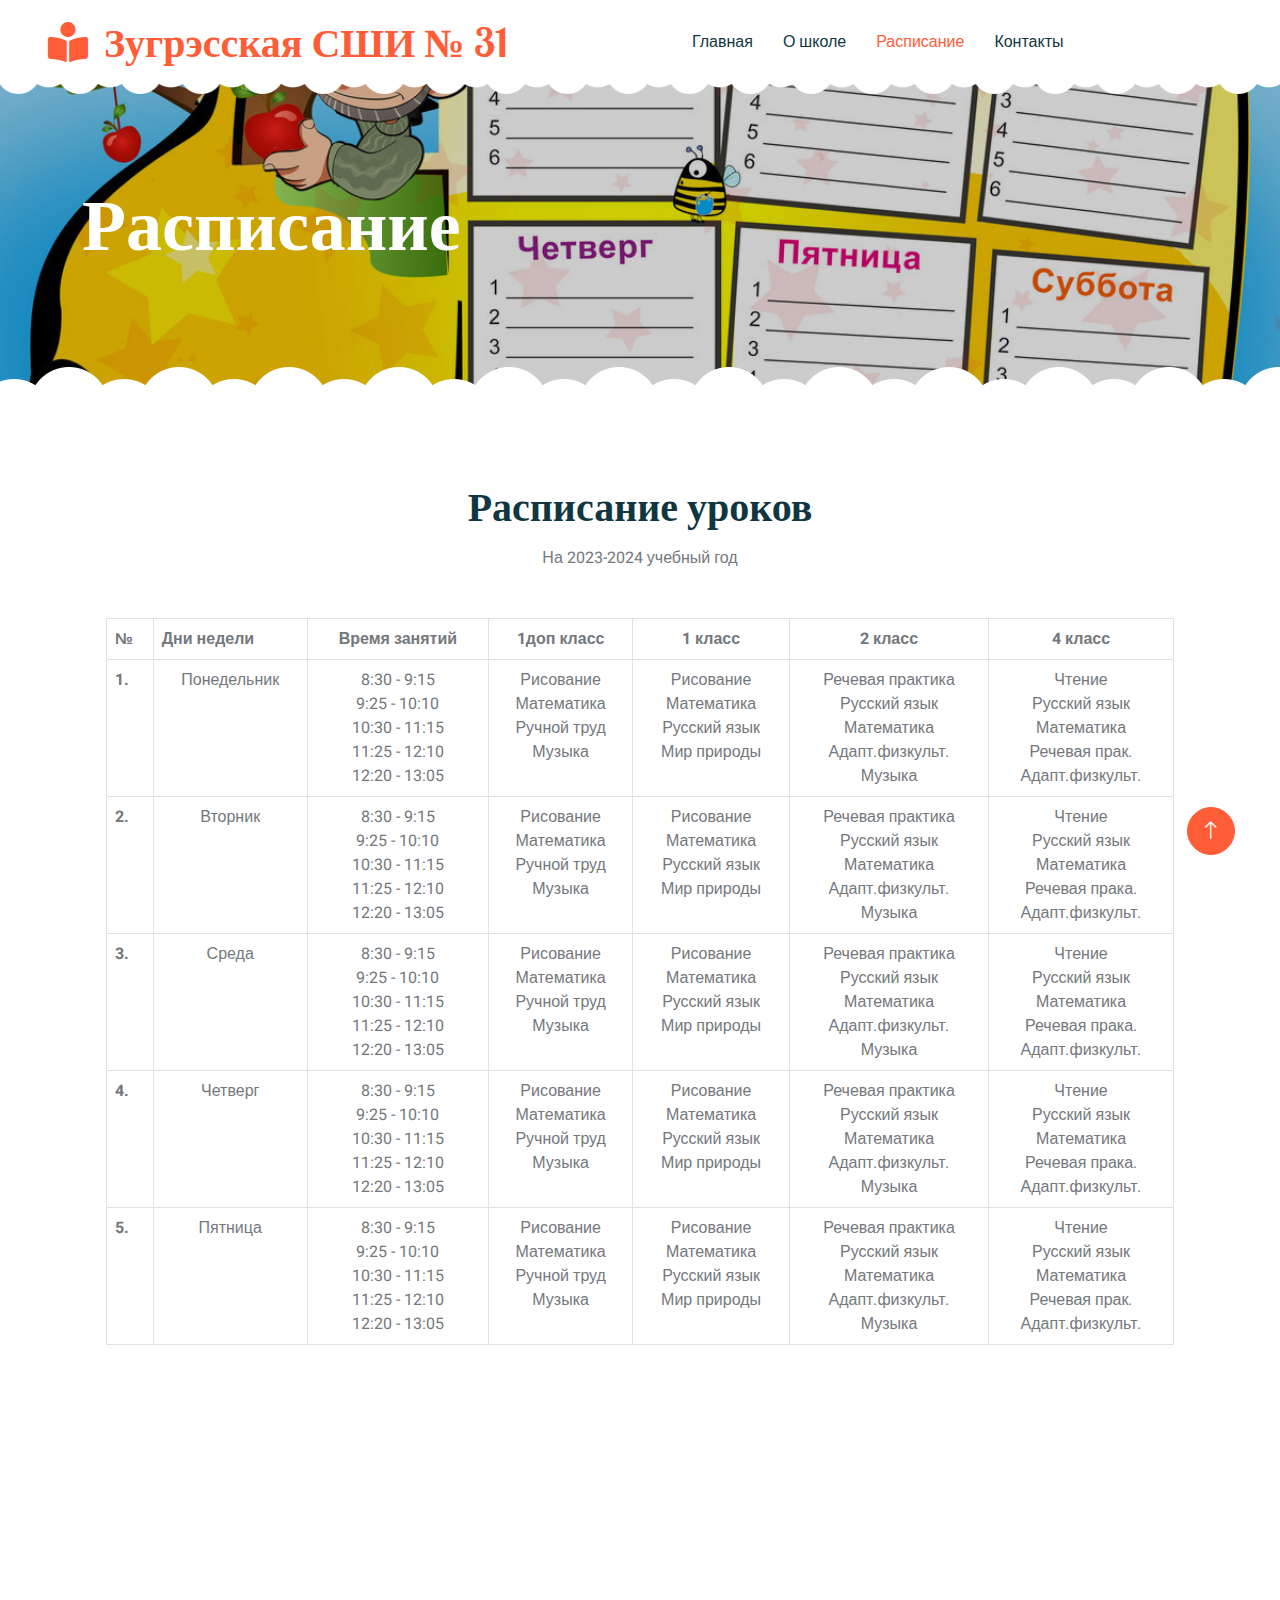
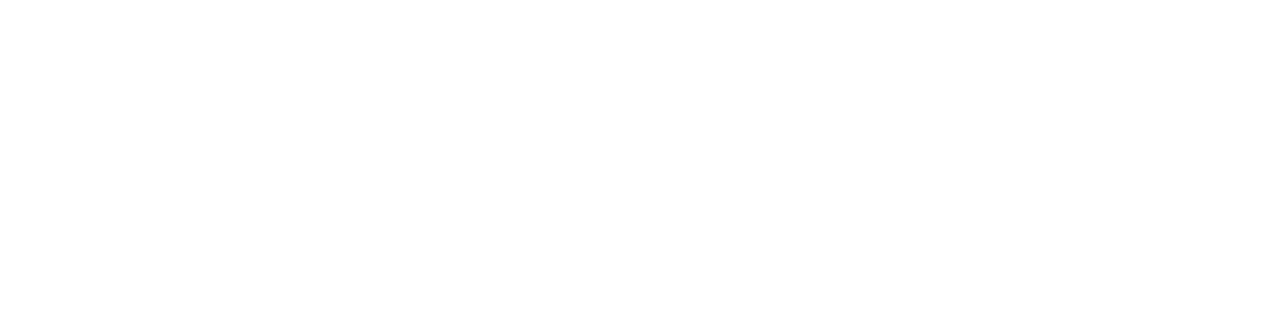
<file: classes.html>
<!DOCTYPE html>
<html lang="en">

<head>
    <meta charset="utf-8">
    <title>Школа интернат №31</title>
    <meta content="width=device-width, initial-scale=1.0" name="viewport">
    <meta content="" name="keywords">
    <meta content="" name="description">

    <!-- Favicon -->
    <link href="img/favicon.ico" rel="icon">

    <!-- Google Web Fonts -->
    <link rel="preconnect" href="https://fonts.googleapis.com">
    <link rel="preconnect" href="https://fonts.gstatic.com" crossorigin>
    <link href="https://fonts.googleapis.com/css2?family=Heebo:wght@400;500;600&family=Inter:wght@600&family=Lobster+Two:wght@700&display=swap" rel="stylesheet">
    
    <!-- Icon Font Stylesheet -->
    <link href="https://cdnjs.cloudflare.com/ajax/libs/font-awesome/5.10.0/css/all.min.css" rel="stylesheet">
    <link href="https://cdn.jsdelivr.net/npm/bootstrap-icons@1.4.1/font/bootstrap-icons.css" rel="stylesheet">

    <!-- Libraries Stylesheet -->
    <link href="lib/animate/animate.min.css" rel="stylesheet">
    <link href="lib/owlcarousel/assets/owl.carousel.min.css" rel="stylesheet">

    <!-- Customized Bootstrap Stylesheet -->
    <link href="css/bootstrap.min.css" rel="stylesheet">

    <!-- Template Stylesheet -->
    <link href="css/style.css" rel="stylesheet">
</head>

<body>
    <div class="container-xxl bg-white p-0">
        <!-- Spinner Start -->
        <div id="spinner" class="show bg-white position-fixed translate-middle w-100 vh-100 top-50 start-50 d-flex align-items-center justify-content-center">
            <div class="spinner-border text-primary" style="width: 3rem; height: 3rem;" role="status">
                <span class="sr-only">Loading...</span>
            </div>
        </div>
        <!-- Spinner End -->


        <!-- Navbar Start -->
        <nav class="navbar navbar-expand-lg bg-white navbar-light sticky-top px-4 px-lg-5 py-lg-0">
            <a href="index.html" class="navbar-brand">
                <h1 class="m-0 text-primary"><i class="fa fa-book-reader me-3"></i>Зугрэсская СШИ № 31</h1>
            </a>
            <button type="button" class="navbar-toggler" data-bs-toggle="collapse" data-bs-target="#navbarCollapse">
                <span class="navbar-toggler-icon"></span>
            </button>
            <div class="collapse navbar-collapse" id="navbarCollapse">
                <div class="navbar-nav mx-auto">
                    <a href="index.html" class="nav-item nav-link">Главная</a>
                    <a href="about.html" class="nav-item nav-link">О школе</a>
                    <a href="classes.html" class="nav-item nav-link">Расписание</a>
                    <a href="contact.html" class="nav-item nav-link">Контакты</a>
                </div>
            </div>
        </nav>
        <!-- Navbar End -->


        <!-- Page Header End -->
        <div class="container-xxl py-5 page-header-schedule position-relative mb-5">
            <div class="container py-5">
                <h1 class="display-2 text-white animated slideInDown mb-4">Расписание</h1>
            </div>
        </div>
        <!-- Page Header End -->


        <!-- Classes Start -->
        <div class="container-xxl py-5">
            <div class="container">
                <div class="text-center mx-auto mb-5 wow fadeInUp" data-wow-delay="0.1s" style="max-width: 600px;">
                    <h1 class="mb-3">Расписание уроков</h1>
                    <p>На 2023-2024 учебный год</p>
                </div>
                <div class="row g-4">
                    <div class="col-12 wow fadeInUp" data-wow-delay="0.1s">
                        <div class="classes-item">
                            <div class="container-fluid">
                                <table class="table table-bordered">
                                    <thead>
                                        <tr>
                                            <th scope="col">№</th>
                                            <th scope="col">Дни недели</th>
                                            <th scope="col" class="text-center">Время занятий</th>
                                            <th scope="col" class="text-center">1доп класс</th>
                                            <th scope="col" class="text-center">1 класс</th>
                                            <th scope="col" class="text-center">2 класс</th>
                                            <th scope="col" class="text-center">4 класс</th>
                                        </tr>
                                    </thead>
                                    <tbody>
                                        <tr>
                                            <th scope="row">1.</th>
                                            <td>Понедельник</td>
                                            <td>
                                                <div class="text-center">
                                                    8:30 - 9:15<br/>
                                                    9:25 - 10:10<br/>
                                                    10:30 - 11:15<br/>
                                                    11:25 - 12:10<br/>
                                                    12:20 - 13:05
                                                </div>
                                            </td>
                                            <td>
                                                <div class="text-center">
                                                    Рисование <br/>
                                                    Математика <br/>
                                                    Ручной труд <br/>
                                                    Музыка
                                                </div>
                                            </td>
                                            <td>
                                                <div class="text-center">
                                                    Рисование<br/>
                                                    Математика<br/>
                                                    Русский язык<br/>
                                                    Мир природы
                                                </div>
                                            </td>
                                            <td>
                                                <div class="text-center">
                                                    Речевая практика<br/>
                                                    Русский язык<br/>
                                                    Математика<br/>
                                                    Адапт.физкульт.<br/>
                                                    Музыка
                                                </div>
                                            </td>
                                            <td>
                                                <div class="text-center">
                                                    Чтение<br/>
                                                    Русский язык<br/>
                                                    Математика<br/>
                                                    Речевая прак.<br/>
                                                    Адапт.физкульт.
                                                </div>
                                            </td>
                                        </tr>
                                        <tr>
                                            <th scope="row">2.</th>
                                            <td>Вторник</td>
                                            <td>
                                                <div class="text-center">
                                                    8:30 - 9:15<br/>
                                                    9:25 - 10:10<br/>
                                                    10:30 - 11:15<br/>
                                                    11:25 - 12:10<br/>
                                                    12:20 - 13:05
                                                </div>
                                            </td>
                                            <td>
                                                <div class="text-center">
                                                    Рисование<br/>
                                                    Математика<br/>
                                                    Ручной труд<br/>
                                                    Музыка
                                                </div>
                                            </td>
                                            <td>
                                                <div class="text-center">
                                                    Рисование<br/>
                                                    Математика<br/>
                                                    Русский язык<br/>
                                                    Мир природы
                                                </div>
                                            </td>
                                            <td>
                                                <div class="text-center">
                                                    Речевая практика<br/>
                                                    Русский язык<br/>
                                                    Математика<br/>
                                                    Адапт.физкульт.<br/>
                                                    Музыка
                                                </div>
                                            </td>
                                            <td>
                                                <div class="text-center">
                                                    Чтение<br/>
                                                    Русский язык<br/>
                                                    Математика<br/>
                                                    Речевая прака.<br/>
                                                    Адапт.физкульт.
                                                </div>
                                            </td>
                                        </tr>
                                        <tr>
                                            <th scope="row">3.</th>
                                            <td>Среда</td>
                                            <td>
                                                <div class="text-center">
                                                    8:30 - 9:15<br/>
                                                    9:25 - 10:10<br/>
                                                    10:30 - 11:15<br/>
                                                    11:25 - 12:10<br/>
                                                    12:20 - 13:05
                                                </div>
                                            </td>
                                            <td>
                                                <div class="text-center">
                                                    Рисование<br/>
                                                    Математика<br/>
                                                    Ручной труд<br/>
                                                    Музыка
                                                </div>
                                            </td>
                                            <td>
                                                <div class="text-center">
                                                    Рисование<br/>
                                                    Математика<br/>
                                                    Русский язык<br/>
                                                    Мир природы
                                                </div>
                                            </td>
                                            <td>
                                                <div class="text-center">
                                                    Речевая практика<br/>
                                                    Русский язык<br/>
                                                    Математика<br/>
                                                    Адапт.физкульт.<br/>
                                                    Музыка
                                                </div>
                                            </td>
                                            <td>
                                                <div class="text-center">
                                                    Чтение<br/>
                                                    Русский язык<br/>
                                                    Математика<br/>
                                                    Речевая прака.<br/>
                                                    Адапт.физкульт.
                                                </div>
                                            </td>
                                        </tr>
                                        <tr>
                                            <th scope="row">4.</th>
                                            <td>Четверг</td>
                                            <td>
                                                <div class="text-center">
                                                    8:30 - 9:15<br/>
                                                    9:25 - 10:10<br/>
                                                    10:30 - 11:15<br/>
                                                    11:25 - 12:10<br/>
                                                    12:20 - 13:05
                                                </div>
                                            </td>
                                            <td>
                                                <div class="text-center">
                                                    Рисование<br/>
                                                    Математика<br/>
                                                    Ручной труд<br/>
                                                    Музыка
                                                </div>
                                            </td>
                                            <td>
                                                <div class="text-center">
                                                    Рисование<br/>
                                                    Математика<br/>
                                                    Русский язык<br/>
                                                    Мир природы
                                                </div>
                                            </td>
                                            <td>
                                                <div class="text-center">
                                                    Речевая практика<br/>
                                                    Русский язык<br/>
                                                    Математика<br/>
                                                    Адапт.физкульт.<br/>
                                                    Музыка
                                                </div>
                                            </td>
                                            <td>
                                                <div class="text-center">
                                                    Чтение<br/>
                                                    Русский язык<br/>
                                                    Математика<br/>
                                                    Речевая прака.<br/>
                                                    Адапт.физкульт.
                                                </div>
                                            </td>
                                        </tr>
                                        <tr>
                                            <th scope="row">5.</th>
                                            <td>Пятница</td>
                                            <td>
                                                <div class="text-center">
                                                    8:30 - 9:15<br/>
                                                    9:25 - 10:10<br/>
                                                    10:30 - 11:15<br/>
                                                    11:25 - 12:10<br/>
                                                    12:20 - 13:05
                                                </div>
                                            </td>
                                            <td>
                                                <div class="text-center">
                                                    Рисование<br/>
                                                    Математика<br/>
                                                    Ручной труд<br/>
                                                    Музыка
                                                </div>
                                            </td>
                                            <td>
                                                <div class="text-center">
                                                    Рисование<br/>
                                                    Математика<br/>
                                                    Русский язык<br/>
                                                    Мир природы
                                                </div>
                                            </td>
                                            <td>
                                                <div class="text-center">
                                                    Речевая практика<br/>
                                                    Русский язык<br/>
                                                    Математика<br/>
                                                    Адапт.физкульт.<br/>
                                                    Музыка
                                                </div>
                                            </td>
                                            <td>
                                                <div class="text-center">
                                                    Чтение<br/>
                                                    Русский язык<br/>
                                                    Математика<br/>
                                                    Речевая прак.<br/>
                                                    Адапт.физкульт.
                                                </div>
                                            </td>
                                        </tr>
                                    </tbody>
                                </table>
                            </div>
                        </div>
                    </div>
                </div>
            </div>
        </div>
        <!-- Classes End -->

        <!-- Footer Start -->
        <div class="container-fluid bg-dark text-white-50 footer pt-5 mt-5 wow fadeIn" data-wow-delay="0.1s">
            <div class="container py-5">
                <div class="row g-5 justify-content-between">
                    <div class="col-lg-3 col-md-6">
                        <h3 class="text-white mb-4">связаться</h3>
                        <p class="mb-2"><i class="fa fa-map-marker-alt me-3"></i>ДНР, ГО Харцызский, г.Зугрэс, ул. Маяковского, дом 6</p>
                        <p class="mb-2"><i class="fa fa-phone-alt me-3"></i>+7 (949) 321 44 47</p>
                        <p class="mb-2"><i class="fa fa-envelope me-3"></i>internat.zugres@mail.ru</p>
                        <div class="d-flex pt-2">
                            <a class="btn btn-outline-light btn-social" href=""><i class="fab fa-telegram"></i></a>
                            <a class="btn btn-outline-light btn-social" href=""><i class="fab fa-facebook-f"></i></a>
                            <a class="btn btn-outline-light btn-social" href=""><i class="fab fa-youtube"></i></a>
                            <a class="btn btn-outline-light btn-social" href=""><i class="fab fa-linkedin-in"></i></a>
                        </div>
                    </div>
                    <div class="col-lg-3 col-md-6">
                        <h3 class="text-white mb-4">Быстрые ссылки</h3>
                        <a class="btn btn-link text-white-50" href="">О школе</a>
                        <a class="btn btn-link text-white-50" href="">Контакты</a>
                        <a class="btn btn-link text-white-50" href="">Правила и условия</a>
                    </div>
    
                    <div class="col-lg-3 col-md-6">
                        <h3 class="text-white mb-4">Новостная рассылка</h3>
                        <p>Новости школы-интерната: актуальные события и достижения.</p>
                        <div class="position-relative mx-auto" style="max-width: 400px;">
                            <input class="form-control bg-transparent w-100 py-3 ps-4 pe-5" type="text" placeholder="Your email">
                            <button type="button" class="btn btn-primary py-2 position-absolute top-0 end-0 mt-2 me-2">Подписаться</button>
                        </div>
                    </div>
                </div>
            </div>
            <div class="container">
                <div class="copyright">
                    <div class="row justify-content-center">
                        <div class="col-md-6 text-center">
                            &copy; <a class="border-bottom" href="#">Зугрэсская СШИ № 31</a>
                        </div>
                    </div>
                </div>
            </div>
        </div>
        <!-- Footer End -->


        <!-- Back to Top -->
        <a href="#" class="btn btn-lg btn-primary btn-lg-square back-to-top"><i class="bi bi-arrow-up"></i></a>
    </div>

    <!-- JavaScript Libraries -->
    <script src="https://code.jquery.com/jquery-3.4.1.min.js"></script>
    <script src="https://cdn.jsdelivr.net/npm/bootstrap@5.0.0/dist/js/bootstrap.bundle.min.js"></script>
    <script src="lib/wow/wow.min.js"></script>
    <script src="lib/easing/easing.min.js"></script>
    <script src="lib/waypoints/waypoints.min.js"></script>
    <script src="lib/owlcarousel/owl.carousel.min.js"></script>

    <!-- Template Javascript -->
    <script src="js/main.js"></script>
</body>

</html>
</file>
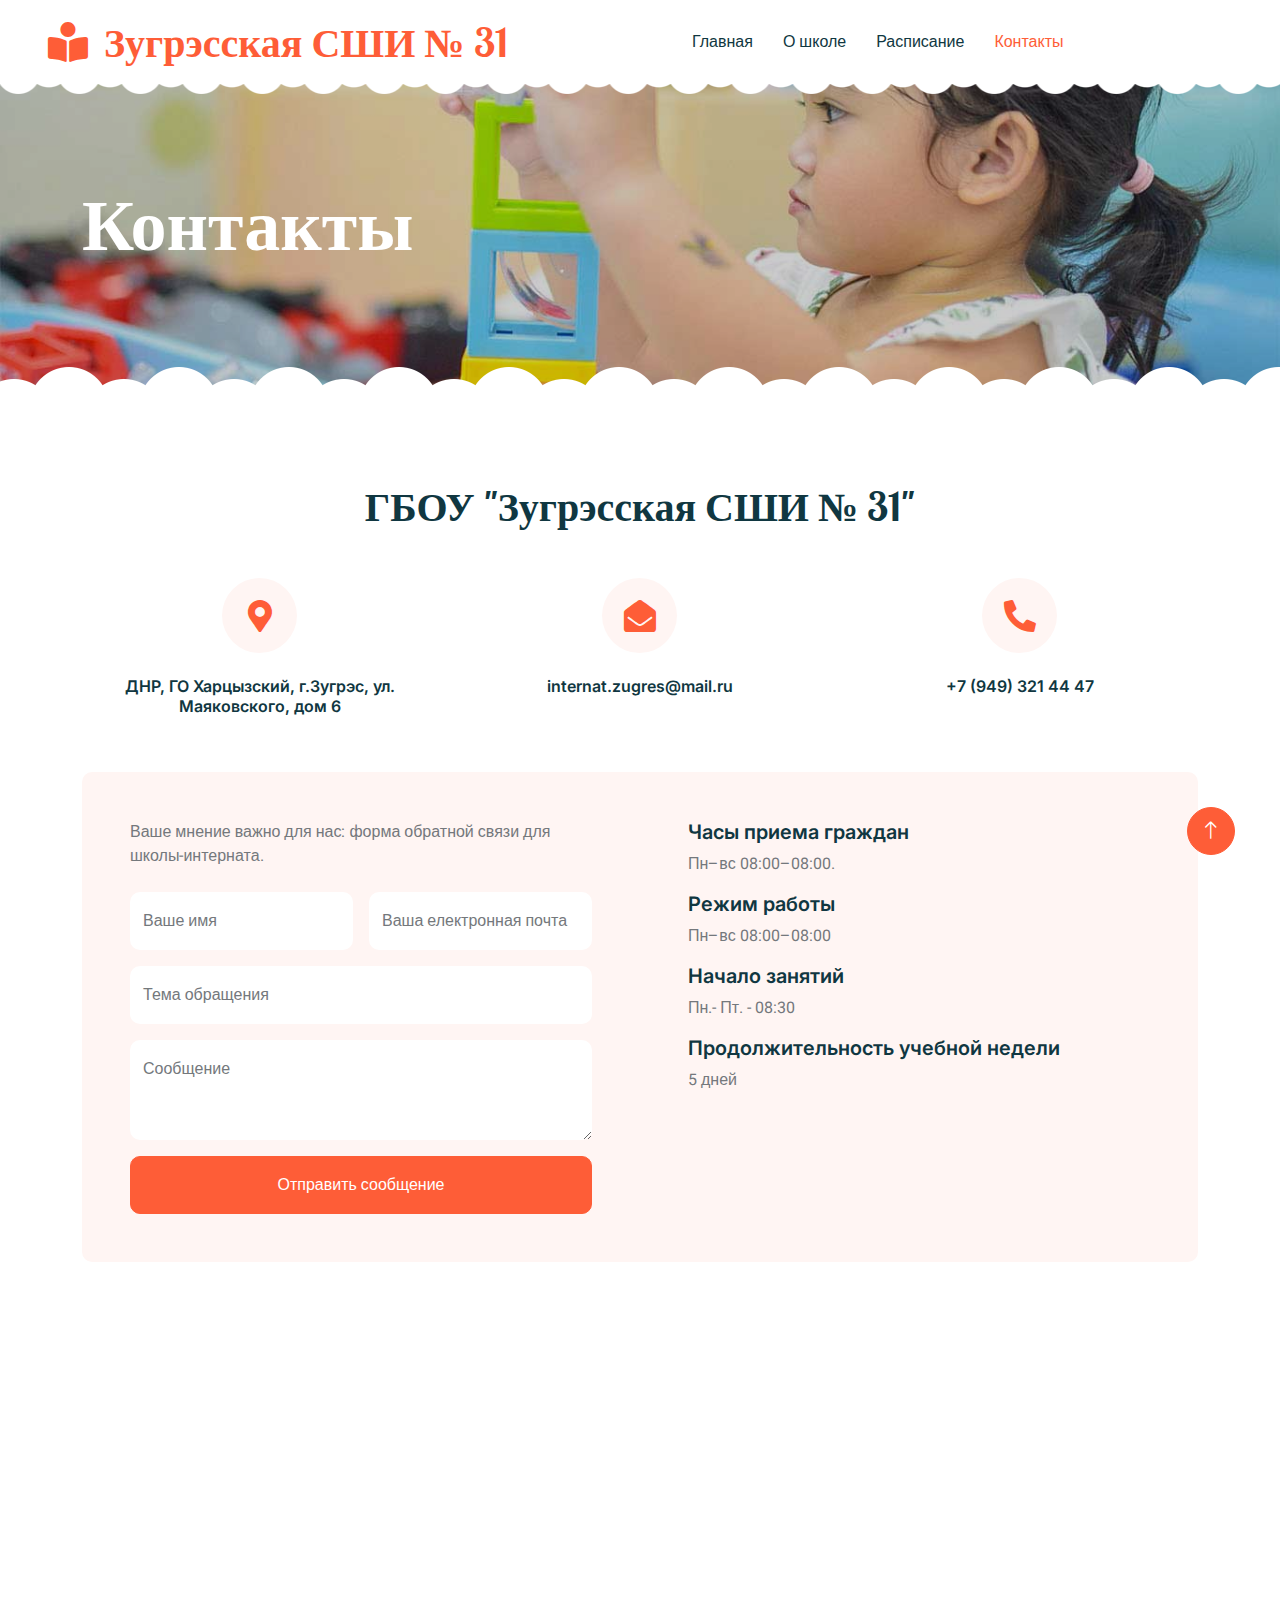
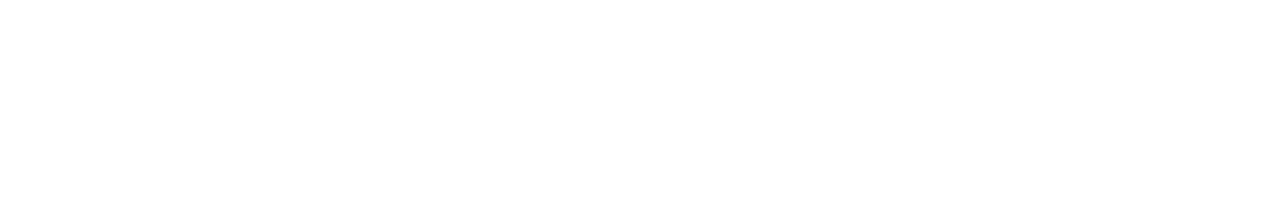
<file: contact.html>
<!DOCTYPE html>
<html lang="en">

<head>
    <meta charset="utf-8">
    <title>Школа интернат №31</title>
    <meta content="width=device-width, initial-scale=1.0" name="viewport">
    <meta content="" name="keywords">
    <meta content="" name="description">

    <!-- Favicon -->
    <link href="img/favicon.ico" rel="icon">

    <!-- Google Web Fonts -->
    <link rel="preconnect" href="https://fonts.googleapis.com">
    <link rel="preconnect" href="https://fonts.gstatic.com" crossorigin>
    <link href="https://fonts.googleapis.com/css2?family=Heebo:wght@400;500;600&family=Inter:wght@600&family=Lobster+Two:wght@700&display=swap" rel="stylesheet">
    
    <!-- Icon Font Stylesheet -->
    <link href="https://cdnjs.cloudflare.com/ajax/libs/font-awesome/5.10.0/css/all.min.css" rel="stylesheet">
    <link href="https://cdn.jsdelivr.net/npm/bootstrap-icons@1.4.1/font/bootstrap-icons.css" rel="stylesheet">

    <!-- Libraries Stylesheet -->
    <link href="lib/animate/animate.min.css" rel="stylesheet">
    <link href="lib/owlcarousel/assets/owl.carousel.min.css" rel="stylesheet">

    <!-- Customized Bootstrap Stylesheet -->
    <link href="css/bootstrap.min.css" rel="stylesheet">

    <!-- Template Stylesheet -->
    <link href="css/style.css" rel="stylesheet">
</head>

<body>
    <div class="container-xxl bg-white p-0">
        <!-- Spinner Start -->
        <div id="spinner" class="show bg-white position-fixed translate-middle w-100 vh-100 top-50 start-50 d-flex align-items-center justify-content-center">
            <div class="spinner-border text-primary" style="width: 3rem; height: 3rem;" role="status">
                <span class="sr-only">Loading...</span>
            </div>
        </div>
        <!-- Spinner End -->


        <!-- Navbar Start -->
        <nav class="navbar navbar-expand-lg bg-white navbar-light sticky-top px-4 px-lg-5 py-lg-0">
            <a href="index.html" class="navbar-brand">
                <h1 class="m-0 text-primary"><i class="fa fa-book-reader me-3"></i>Зугрэсская СШИ № 31</h1>
            </a>
            <button type="button" class="navbar-toggler" data-bs-toggle="collapse" data-bs-target="#navbarCollapse">
                <span class="navbar-toggler-icon"></span>
            </button>
            <div class="collapse navbar-collapse" id="navbarCollapse">
                <div class="navbar-nav mx-auto">
                    <a href="index.html" class="nav-item nav-link">Главная</a>
                    <a href="about.html" class="nav-item nav-link">О школе</a>
                    <a href="classes.html" class="nav-item nav-link">Расписание</a>
                    <a href="contact.html" class="nav-item nav-link">Контакты</a>
                </div>
            </div>
        </nav>
        <!-- Navbar End -->


        <!-- Page Header End -->
        <div class="container-xxl py-5 page-header-contact position-relative mb-5">
            <div class="container py-5">
                <h1 class="display-2 text-white animated slideInDown mb-4">Контакты</h1>
            </div>
        </div>
        <!-- Page Header End -->


        <!-- Contact Start -->
        <div class="container-xxl py-5">
            <div class="container">
                <div class="text-center mx-auto mb-5 wow fadeInUp" data-wow-delay="0.1s" style="max-width: 600px;">
                    <h1 class="mb-3">ГБОУ "Зугрэсская СШИ № 31"</h1>
                </div>
                <div class="row g-4 mb-5">
                    <div class="col-md-6 col-lg-4 text-center wow fadeInUp" data-wow-delay="0.1s">
                        <div class="bg-light rounded-circle d-inline-flex align-items-center justify-content-center mb-4" style="width: 75px; height: 75px;">
                            <i class="fa fa-map-marker-alt fa-2x text-primary"></i>
                        </div>
                        <h6>ДНР, ГО Харцызский, г.Зугрэс, ул. Маяковского, дом 6</h6>
                    </div>
                    <div class="col-md-6 col-lg-4 text-center wow fadeInUp" data-wow-delay="0.3s">
                        <div class="bg-light rounded-circle d-inline-flex align-items-center justify-content-center mb-4" style="width: 75px; height: 75px;">
                            <i class="fa fa-envelope-open fa-2x text-primary"></i>
                        </div>
                        <h6>internat.zugres@mail.ru</h6>
                    </div>
                    <div class="col-md-6 col-lg-4 text-center wow fadeInUp" data-wow-delay="0.5s">
                        <div class="bg-light rounded-circle d-inline-flex align-items-center justify-content-center mb-4" style="width: 75px; height: 75px;">
                            <i class="fa fa-phone-alt fa-2x text-primary"></i>
                        </div>
                        <h6>+7 (949) 321 44 47</h6>
                    </div>
                </div>
                <div class="bg-light rounded">
                    <div class="row g-0">
                        <div class="col-lg-6 wow fadeIn" data-wow-delay="0.1s">
                            <div class="h-100 d-flex flex-column justify-content-center p-5">
                                <p class="mb-4">Ваше мнение важно для нас: форма обратной связи для школы-интерната.</p>
                                <form>
                                    <div class="row g-3">
                                        <div class="col-sm-6">
                                            <div class="form-floating">
                                                <input type="text" class="form-control border-0" id="name" placeholder="Your Name">
                                                <label for="name">Ваше имя</label>
                                            </div>
                                        </div>
                                        <div class="col-sm-6">
                                            <div class="form-floating">
                                                <input type="email" class="form-control border-0" id="email" placeholder="Your Email">
                                                <label for="email">Ваша електронная почта</label>
                                            </div>
                                        </div>
                                        <div class="col-12">
                                            <div class="form-floating">
                                                <input type="text" class="form-control border-0" id="subject" placeholder="Subject">
                                                <label for="subject">Тема обращения</label>
                                            </div>
                                        </div>
                                        <div class="col-12">
                                            <div class="form-floating">
                                                <textarea class="form-control border-0" placeholder="Leave a message here" id="message" style="height: 100px"></textarea>
                                                <label for="message">Сообщение</label>
                                            </div>
                                        </div>
                                        <div class="col-12">
                                            <button class="btn btn-primary w-100 py-3" type="submit">Отправить сообщение</button>
                                        </div>
                                    </div>
                                </form>
                            </div>
                        </div>
                        <div class="col-lg-6 wow fadeIn" data-wow-delay="0.5s" style="min-height: 400px;">
                            <div class="position-relative h-100 p-5">
                                <h5>Часы приема граждан</h5>
                                <p>Пн–вс 08:00–08:00.</p>
                                <h5>Режим работы</h5>
                                <p>Пн–вс 08:00–08:00</p>
                                <h5>Начало занятий</h5>
                                <p>Пн.- Пт. - 08:30</p>
                                <h5>Продолжительность учебной недели</h5>
                                <p>5 дней</p>
                            </div>
                        </div>
                    </div>
                </div>
            </div>
        </div>
        <!-- Contact End -->


        <!-- Footer Start -->
       <div class="container-fluid bg-dark text-white-50 footer pt-5 mt-5 wow fadeIn" data-wow-delay="0.1s">
        <div class="container py-5">
            <div class="row g-5 justify-content-between">
                <div class="col-lg-3 col-md-6">
                    <h3 class="text-white mb-4">связаться</h3>
                    <p class="mb-2"><i class="fa fa-map-marker-alt me-3"></i>ДНР, ГО Харцызский, г.Зугрэс, ул. Маяковского, дом 6</p>
                    <p class="mb-2"><i class="fa fa-phone-alt me-3"></i>+7 (949) 321 44 47</p>
                    <p class="mb-2"><i class="fa fa-envelope me-3"></i>internat.zugres@mail.ru</p>
                    <div class="d-flex pt-2">
                        <a class="btn btn-outline-light btn-social" href=""><i class="fab fa-telegram"></i></a>
                        <a class="btn btn-outline-light btn-social" href=""><i class="fab fa-facebook-f"></i></a>
                        <a class="btn btn-outline-light btn-social" href=""><i class="fab fa-youtube"></i></a>
                        <a class="btn btn-outline-light btn-social" href=""><i class="fab fa-linkedin-in"></i></a>
                    </div>
                </div>
                <div class="col-lg-3 col-md-6">
                    <h3 class="text-white mb-4">Быстрые ссылки</h3>
                    <a class="btn btn-link text-white-50" href="">О школе</a>
                    <a class="btn btn-link text-white-50" href="">Контакты</a>
                    <a class="btn btn-link text-white-50" href="">Правила и условия</a>
                </div>

                <div class="col-lg-3 col-md-6">
                    <h3 class="text-white mb-4">Новостная рассылка</h3>
                    <p>Новости школы-интерната: актуальные события и достижения.</p>
                    <div class="position-relative mx-auto" style="max-width: 400px;">
                        <input class="form-control bg-transparent w-100 py-3 ps-4 pe-5" type="text" placeholder="Your email">
                        <button type="button" class="btn btn-primary py-2 position-absolute top-0 end-0 mt-2 me-2">Подписаться</button>
                    </div>
                </div>
            </div>
        </div>
        <div class="container">
            <div class="copyright">
                <div class="row justify-content-center">
                    <div class="col-md-6 text-center">
                        &copy; <a class="border-bottom" href="#">Зугрэсская СШИ № 31</a>
                    </div>
                </div>
            </div>
        </div>
        </div>
        <!-- Footer End -->


        <!-- Back to Top -->
        <a href="#" class="btn btn-lg btn-primary btn-lg-square back-to-top"><i class="bi bi-arrow-up"></i></a>
    </div>

    <!-- JavaScript Libraries -->
    <script src="https://code.jquery.com/jquery-3.4.1.min.js"></script>
    <script src="https://cdn.jsdelivr.net/npm/bootstrap@5.0.0/dist/js/bootstrap.bundle.min.js"></script>
    <script src="lib/wow/wow.min.js"></script>
    <script src="lib/easing/easing.min.js"></script>
    <script src="lib/waypoints/waypoints.min.js"></script>
    <script src="lib/owlcarousel/owl.carousel.min.js"></script>

    <!-- Template Javascript -->
    <script src="js/main.js"></script>
</body>

</html>
</file>
<file: css/style.css>
/********** Template CSS **********/
:root {
    --primary: #FE5D37;
    --light: #FFF5F3;
    --dark: #103741;
}

.back-to-top {
    position: fixed;
    display: none;
    right: 45px;
    bottom: 45px;
    z-index: 99;
}


/*** Spinner ***/
#spinner {
    opacity: 0;
    visibility: hidden;
    transition: opacity .5s ease-out, visibility 0s linear .5s;
    z-index: 99999;
}

#spinner.show {
    transition: opacity .5s ease-out, visibility 0s linear 0s;
    visibility: visible;
    opacity: 1;
}


/*** Button ***/
.btn {
    font-weight: 500;
    transition: .5s;
}

.btn.btn-primary {
    color: #FFFFFF;
}

.btn-square {
    width: 38px;
    height: 38px;
}

.btn-sm-square {
    width: 32px;
    height: 32px;
}

.btn-lg-square {
    width: 48px;
    height: 48px;
}

.btn-square,
.btn-sm-square,
.btn-lg-square {
    padding: 0;
    display: flex;
    align-items: center;
    justify-content: center;
    font-weight: normal;
    border-radius: 50px;
}


/*** Heading ***/
h1,
h2,
h3,
h4,
.h1,
.h2,
.h3,
.h4,
.display-1,
.display-2,
.display-3,
.display-4,
.display-5,
.display-6 {
    font-family: 'Lobster Two', cursive;
    font-weight: 700;
}

h5,
h6,
.h5,
.h6 {
    font-weight: 600;
}

.font-secondary {
    font-family: 'Lobster Two', cursive;
}


/*** Navbar ***/
.navbar .navbar-nav .nav-link {
    padding: 30px 15px;
    color: var(--dark);
    font-weight: 500;
    outline: none;
}

.navbar .navbar-nav .nav-link:hover,
.navbar .navbar-nav .nav-link.active {
    color: var(--primary);
}

.navbar.sticky-top {
    top: -100px;
    transition: .5s;
}

.navbar .dropdown-toggle::after {
    border: none;
    content: "\f107";
    font-family: "Font Awesome 5 Free";
    font-weight: 900;
    vertical-align: middle;
    margin-left: 5px;
    transition: .5s;
}

.navbar .dropdown-toggle[aria-expanded=true]::after {
    transform: rotate(-180deg);
}

@media (max-width: 991.98px) {
    .navbar .navbar-nav .nav-link  {
        margin-right: 0;
        padding: 10px 0;
    }

    .navbar .navbar-nav {
        margin-top: 15px;
        border-top: 1px solid #EEEEEE;
    }
}

@media (min-width: 992px) {
    .navbar .nav-item .dropdown-menu {
        display: block;
        top: calc(100% - 15px);
        margin-top: 0;
        opacity: 0;
        visibility: hidden;
        transition: .5s;
        
    }

    .navbar .nav-item:hover .dropdown-menu {
        top: 100%;
        visibility: visible;
        transition: .5s;
        opacity: 1;
    }
}


/*** Header ***/
.header-carousel::before,
.header-carousel::after,
.page-header::before,
.page-header::after,
.page-header-contact::before,
.page-header-contact::after,
.page-header-schedule::before,
.page-header-schedule::after{
    position: absolute;
    content: "";
    width: 100%;
    height: 10px;
    top: 0;
    left: 0;
    background: url(../img/bg-header-top.png) center center repeat-x;
    z-index: 1;
}

.header-carousel::after,
.page-header::after,
.page-header-contact::after,
.page-header-schedule::after{
    height: 19px;
    top: auto;
    bottom: 0;
    background: url(../img/bg-header-bottom.png) center center repeat-x;
}

@media (max-width: 768px) {
    .header-carousel .owl-carousel-item {
        position: relative;
        min-height: 500px;
    }
    
    .header-carousel .owl-carousel-item img {
        position: absolute;
        width: 100%;
        height: 100%;
        object-fit: cover;
    }

    .header-carousel .owl-carousel-item p {
        font-size: 16px !important;
        font-weight: 400 !important;
    }

    .header-carousel .owl-carousel-item h1 {
        font-size: 30px;
        font-weight: 600;
    }
}

.header-carousel .owl-nav {
    position: absolute;
    top: 50%;
    right: 8%;
    transform: translateY(-50%);
    display: flex;
    flex-direction: column;
}

.header-carousel .owl-nav .owl-prev,
.header-carousel .owl-nav .owl-next {
    margin: 7px 0;
    width: 45px;
    height: 45px;
    display: flex;
    align-items: center;
    justify-content: center;
    color: #FFFFFF;
    background: transparent;
    border: 1px solid #FFFFFF;
    border-radius: 45px;
    font-size: 22px;
    transition: .5s;
}

.header-carousel .owl-nav .owl-prev:hover,
.header-carousel .owl-nav .owl-next:hover {
    background: var(--primary);
    border-color: var(--primary);
}

.page-header {
    background: linear-gradient(rgba(0, 0, 0, .2), rgba(0, 0, 0, .2)), url(../img/carousel-1.jpg) center center no-repeat;
    background-size: cover;
}

.page-header-contact {
    background: linear-gradient(rgba(0, 0, 0, .2), rgba(0, 0, 0, .2)), url(../img/carousel-2.jpg) center center no-repeat;
    background-size: cover;
}

.page-header-schedule{
    background: linear-gradient(rgba(0, 0, 0, .2), rgba(0, 0, 0, .2)), url(../img/schedule.jpg) center center no-repeat;
    background-size: cover;
}

.breadcrumb-item + .breadcrumb-item::before {
    color: rgba(255, 255, 255, .5);
}


/*** Facility ***/
.facility-item .facility-icon {
    position: relative;
    margin: 0 auto;
    width: 100px;
    height: 100px;
    border-radius: 100px;
    display: flex;
    align-items: center;
    justify-content: center;
}

.facility-item .facility-icon::before {
    position: absolute;
    content: "";
    width: 100%;
    height: 100%;
    top: 0;
    left: 0;
    background: rgba(255, 255, 255, .9);
    transition: .5s;
    z-index: 1;
}

.facility-item .facility-icon span {
    position: absolute;
    content: "";
    width: 15px;
    height: 30px;
    top: 0;
    left: 0;
    border-radius: 50%;
}

.facility-item .facility-icon span:last-child {
    left: auto;
    right: 0;
}

.facility-item .facility-icon i {
    position: relative;
    z-index: 2;
}

.facility-item .facility-text {
    position: relative;
    min-height: 250px;
    padding: 30px;
    border-radius: 100%;
    display: flex;
    text-align: center;
    justify-content: center;
    flex-direction: column;
}

.facility-item .facility-text::before {
    position: absolute;
    content: "";
    width: 100%;
    height: 100%;
    top: 0;
    left: 0;
    background: rgba(255, 255, 255, .9);
    transition: .5s;
    z-index: 1;
}

.facility-item .facility-text * {
    position: relative;
    z-index: 2;
}

.facility-item:hover .facility-icon::before,
.facility-item:hover .facility-text::before {
    background: transparent;
}

.facility-item * {
    transition: .5s;
}

.facility-item:hover * {
    color: #FFFFFF !important;
}


/*** About ***/
.about-img img {
    transition: .5s;
}

.about-img img:hover {
    background: var(--primary) !important;
}


/*** Classes ***/
.classes-item {
    transition: .5s;
}

.classes-item:hover {
    margin-top: -10px;
}


/*** Team ***/
.team-item .team-text {
    position: absolute;
    width: 230px;
    height: 230px;
    bottom: 0;
    right: 0;
    display: flex;
    align-items: center;
    justify-content: center;
    flex-direction: column;
    background: #FFFFFF;
    border: 17px solid var(--light);
    border-radius: 250px;
    transition: .5s;
}

.team-item:hover .team-text {
    border-color: var(--primary);
}


/*** Testimonial ***/
.testimonial-carousel {
    padding-left: 1.5rem;
    padding-right: 1.5rem;
}

@media (min-width: 576px) {
    .testimonial-carousel {
        padding-left: 4rem;
        padding-right: 4rem;
    }
}

.testimonial-carousel .testimonial-item .border {
    border: 1px dashed rgba(0, 185, 142, .3) !important;
}

.testimonial-carousel .owl-nav {
    position: absolute;
    width: 100%;
    height: 45px;
    top: 50%;
    left: 0;
    transform: translateY(-50%);
    display: flex;
    justify-content: space-between;
    z-index: 1;
}

.testimonial-carousel .owl-nav .owl-prev,
.testimonial-carousel .owl-nav .owl-next {
    position: relative;
    width: 45px;
    height: 45px;
    display: flex;
    align-items: center;
    justify-content: center;
    color: #FFFFFF;
    background: var(--primary);
    border-radius: 45px;
    font-size: 20px;
    transition: .5s;
}

.testimonial-carousel .owl-nav .owl-prev:hover,
.testimonial-carousel .owl-nav .owl-next:hover {
    background: var(--dark);
}


/*** Footer ***/
.footer .btn.btn-social {
    margin-right: 5px;
    width: 45px;
    height: 45px;
    display: flex;
    align-items: center;
    justify-content: center;
    color: #FFFFFF;
    border: 1px solid rgba(255,255,255,0.5);
    border-radius: 45px;
    transition: .3s;
}

.footer .btn.btn-social:hover {
    border-color: var(--primary);
    background: var(--primary);
}

.footer .btn.btn-link {
    display: block;
    margin-bottom: 5px;
    padding: 0;
    text-align: left;
    font-size: 16px;
    font-weight: normal;
    text-transform: capitalize;
    transition: .3s;
}

.footer .btn.btn-link::before {
    position: relative;
    content: "\f105";
    font-family: "Font Awesome 5 Free";
    font-weight: 900;
    margin-right: 10px;
}

.footer .btn.btn-link:hover {
    color: var(--primary) !important;
    letter-spacing: 1px;
    box-shadow: none;
}

.footer .form-control {
    border-color: rgba(255,255,255,0.5);
}

.footer .copyright {
    padding: 25px 0;
    font-size: 15px;
    border-top: 1px solid rgba(256, 256, 256, .1);
}

.footer .copyright a {
    color: #FFFFFF;
}

.footer .footer-menu a {
    margin-right: 15px;
    padding-right: 15px;
    border-right: 1px solid rgba(255, 255, 255, .1);
}

.footer .copyright a:hover,
.footer .footer-menu a:hover {
    color: var(--primary) !important;
}

.footer .footer-menu a:last-child {
    margin-right: 0;
    padding-right: 0;
    border-right: none;
}

.rukovodstvo-pic{
    max-width: 250px;
    min-height: 400px;
}

.table td {
    text-align: center;
}
</file>
